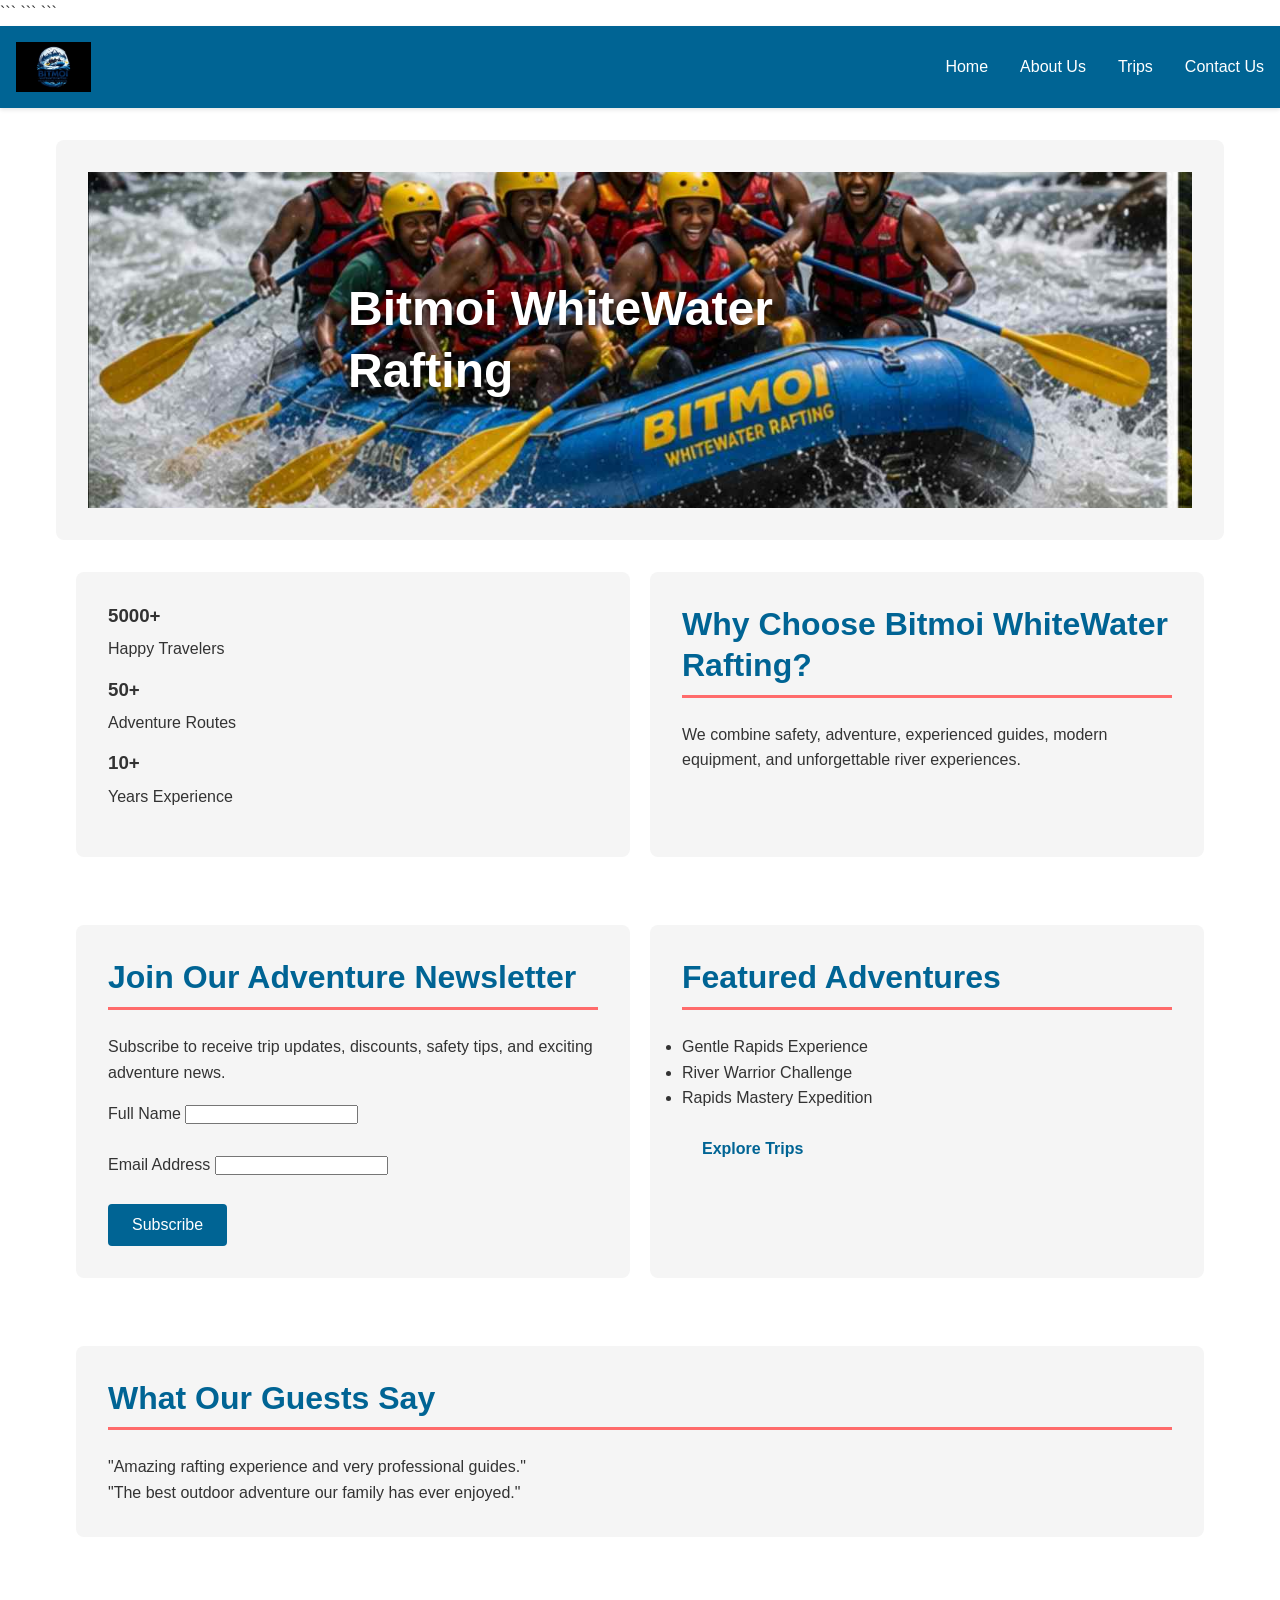
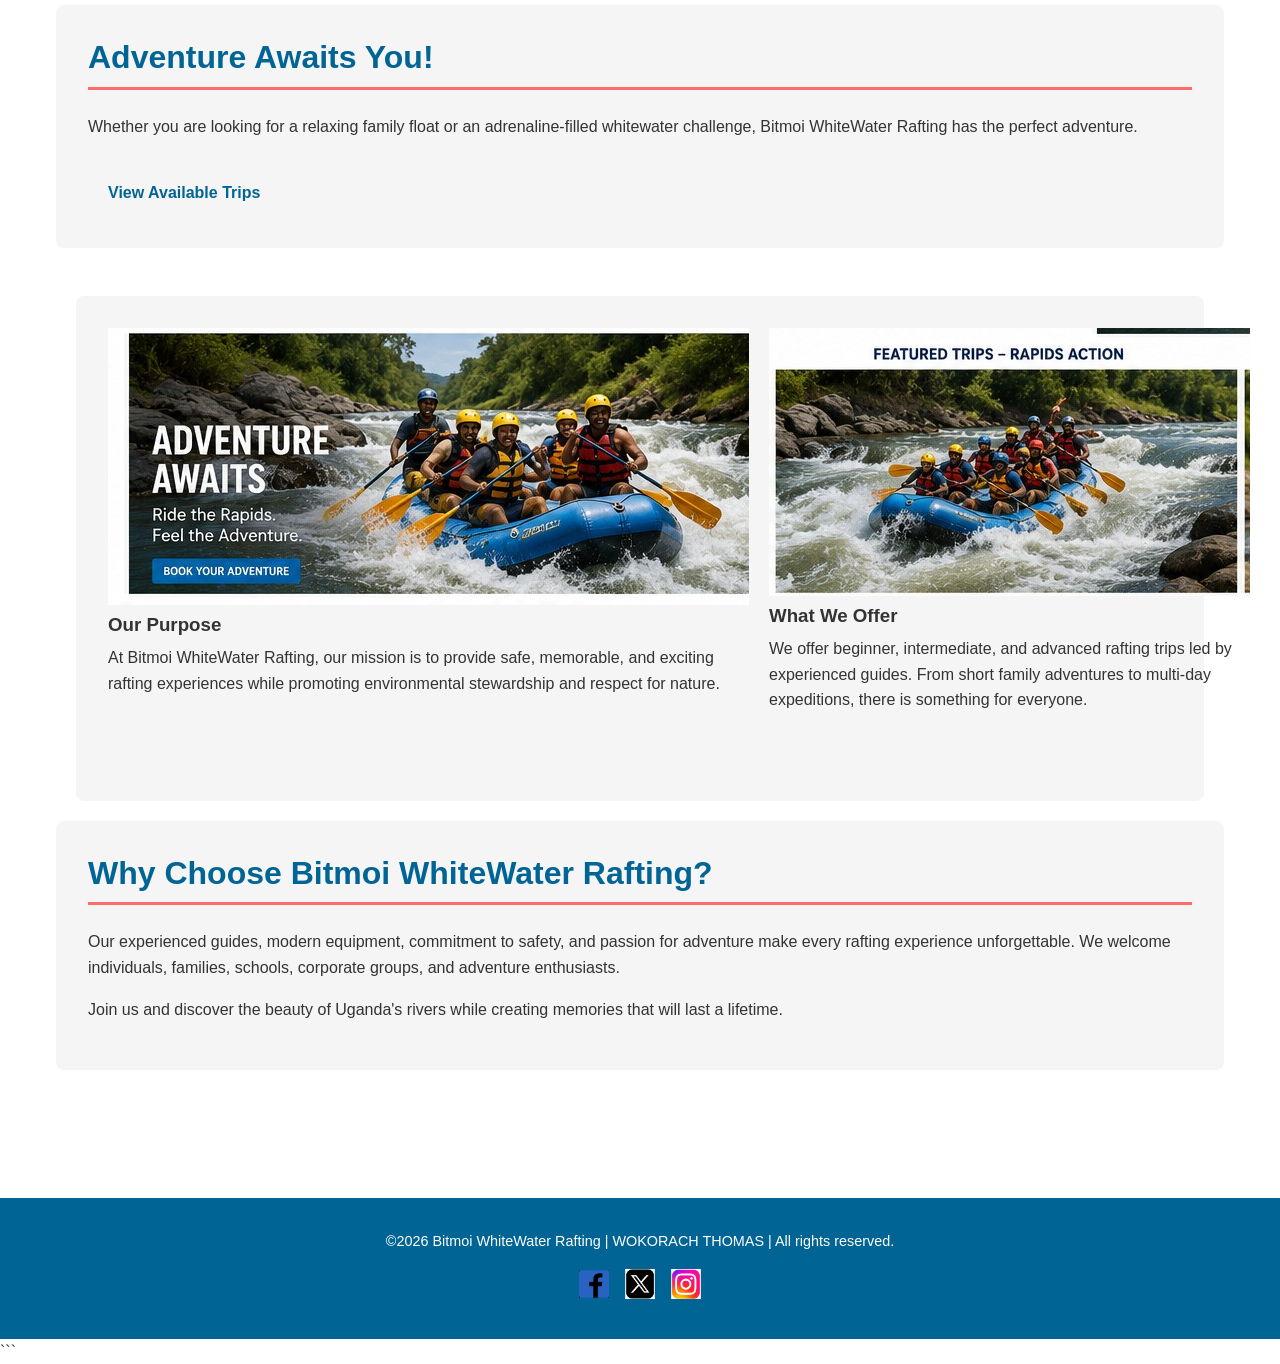
<file: wwr/index.html>
<!DOCTYPE html>

<html lang="en">

<head>
    <meta charset="UTF-8">
    <meta name="viewport" content="width=device-width, initial-scale=1.0">
    <meta name="description"
        content="Bitmoi WhiteWater Rafting - Experience thrilling white water adventures, family rafting trips, and unforgettable river expeditions in Uganda.">
    <meta name="author" content="Wokorach Thomas">
    <title>Home | Bitmoi WhiteWater Rafting</title>

```
<link rel="stylesheet" href="styles/rafting.css">
```

</head>

<body>

```
<header>
    <img src="images/logo.jpg" alt="Bitmoi WhiteWater Rafting Logo" class="logo">

    <nav>
        <ul>
            <li><a href="index.html">Home</a></li>
            <li><a href="about.html">About Us</a></li>
            <li><a href="trips.html">Trips</a></li>
            <li><a href="contact.html">Contact Us</a></li>
        </ul>
    </nav>
</header>

<main>

    <!-- HERO SECTION -->

    <section class="hero">
        <img src="images/hero.jpg" alt="White Water Rafting Adventure">

        <h1>Bitmoi WhiteWater Rafting</h1>
    </section>

    <div class="home-grid">

        <section class="newsletter">
            <h2>Join Our Adventure Newsletter</h2>

            <p>
                Subscribe to receive trip updates, discounts,
                safety tips, and exciting adventure news.
            </p>

            <form method="post">
                <label for="fullname">Full Name</label>
                <input type="text" id="fullname" name="fullname" required> <br>
                <br><label for="email">Email Address</label>
                <input type="email" id="email" name="email" required><br>

                <br><button type="submit">Subscribe</button>
            </form>
        </section>

        <section class="featured-trips">
            <h2>Featured Adventures</h2>

            <ul>
                <li>Gentle Rapids Experience</li>
                <li>River Warrior Challenge</li>
                <li>Rapids Mastery Expedition</li>
            </ul>

            <a href="trips.html" class="booking-btn">
                Explore Trips
            </a>
        </section>

        <section class="stats">
            <div>
                <h3>5000+</h3>
                <p>Happy Travelers</p>
            </div>

            <div>
                <h3>50+</h3>
                <p>Adventure Routes</p>
            </div>

            <div>
                <h3>10+</h3>
                <p>Years Experience</p>
            </div>
        </section>

        <section class="testimonials">
            <h2>What Our Guests Say</h2>

            <blockquote>
                "Amazing rafting experience and very professional guides."
            </blockquote>

            <blockquote>
                "The best outdoor adventure our family has ever enjoyed."
            </blockquote>
        </section>

        <section class="why-choose-us">
            <h2>Why Choose Bitmoi WhiteWater Rafting?</h2>

            <p>
                We combine safety, adventure, experienced guides,
                modern equipment, and unforgettable river experiences.
            </p>
        </section>

    </div>

    <!-- CALL TO ACTION -->

    <section class="cta">
        <h2>Adventure Awaits You!</h2>

        <p>
            Whether you are looking for a relaxing family float
            or an adrenaline-filled whitewater challenge,
            Bitmoi WhiteWater Rafting has the perfect adventure.
        </p>

        <a href="trips.html" class="booking-btn">
            View Available Trips
        </a>
    </section>

    <!-- GRID CONTENT SECTION -->

    <section class="home-grid">

        <div class="grid-item">
            <img src="images/rafting1.png" alt="Family rafting trip">

            <h3>Our Purpose</h3>

            <p>
                At Bitmoi WhiteWater Rafting, our mission is to
                provide safe, memorable, and exciting rafting
                experiences while promoting environmental
                stewardship and respect for nature.
            </p>
        </div>

        <div class="grid-item">
            <img src="images/rafting2.png" alt="Rafting adventure">

            <h3>What We Offer</h3>

            <p>
                We offer beginner, intermediate, and advanced
                rafting trips led by experienced guides.
                From short family adventures to multi-day
                expeditions, there is something for everyone.
            </p>
        </div>

    </section>

    <!-- EXTRA CONTENT SECTION -->

    <section>
        <h2>Why Choose Bitmoi WhiteWater Rafting?</h2>

        <p>
            Our experienced guides, modern equipment,
            commitment to safety, and passion for adventure
            make every rafting experience unforgettable.
            We welcome individuals, families, schools,
            corporate groups, and adventure enthusiasts.
        </p>

        <p>
            Join us and discover the beauty of Uganda's rivers
            while creating memories that will last a lifetime.
        </p>
    </section>

</main>

<footer>
    <p>
        &copy;2026 Bitmoi WhiteWater Rafting |
        WOKORACH THOMAS |
        All rights reserved.
    </p>

    <nav class="socialmedia">
        <a href="https://facebook.com/bitmoiwhitewater">
            <img src="images/facebook.svg" alt="Facebook Icon">
        </a>

        <a href="https://twitter.com/bitmoiwhitewater">
            <img src="images/twitter.svg" alt="Twitter Icon">
        </a>

        <a href="https://instagram.com/bitmoi_whitewater_rafting">
            <img src="images/instagram.svg" alt="Instagram Icon">
        </a>
    </nav>
</footer>
```

</body>

</html>
</file>
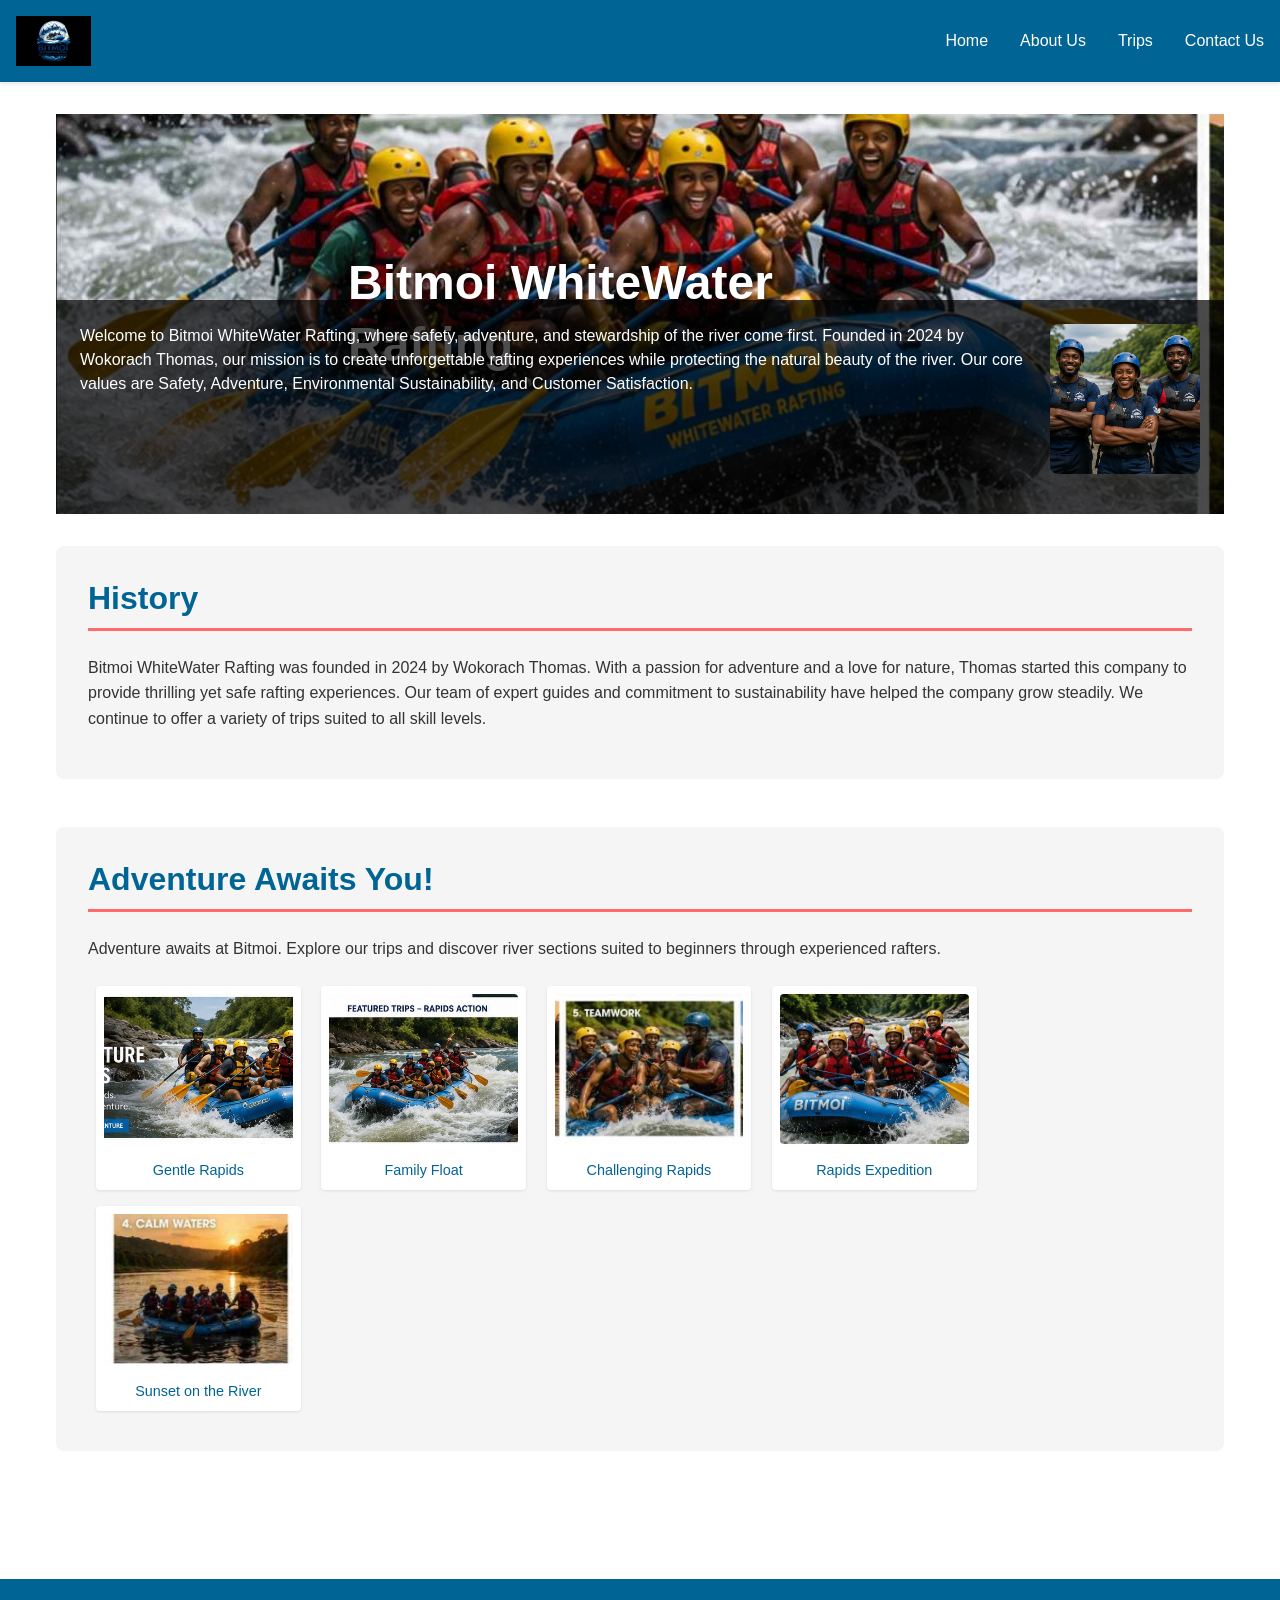
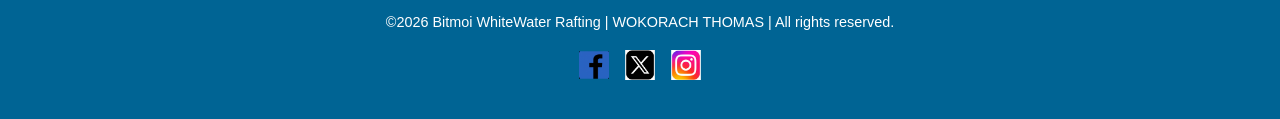
<file: about.html>
<!DOCTYPE html>
<html lang="en">

<head>
    <meta charset="UTF-8">
    <meta name="viewport" content="width=device-width, initial-scale=1.0">
    <meta name="description"
      content="Bitmoi WhiteWater Rafting — about our history, values, and adventures.">
    <meta name="author" content="Wokorach Thomas">
    <title>About Us | Bitmoi WhiteWater Rafting</title>
    <link rel="stylesheet" href="styles/rafting.css">
</head>

<body>
    <header>
        <img src="images/logo.jpg" alt="Bitmoi WhiteWater Rafting Logo" class="logo">
        <nav>
            <ul>
                <li><a href="index.html">Home</a></li>
                <li><a href="about.html">About Us</a></li>
                <li><a href="trips.html">Trips</a></li>
                <li><a href="contact.html">Contact Us</a></li>
            </ul>
        </nav>
    </header>
    <main>
        <div class="hero">
            <img src="images/hero.jpg" alt="Rafting Adventure Banner">
            <h1>Bitmoi WhiteWater Rafting</h1>
            <article>
                <img src="images/happy-client.png" alt="Happy Client">
                <p>Welcome to Bitmoi WhiteWater Rafting, where safety, adventure, and stewardship of
                    the river come first. Founded in 2024 by Wokorach Thomas, our mission is to
                    create unforgettable rafting experiences while protecting the natural beauty of
                    the river. Our core values are Safety, Adventure, Environmental Sustainability,
                    and Customer Satisfaction.</p>
            </article>
        </div>

        <section>
            <h2>History</h2>
            <p>Bitmoi WhiteWater Rafting was founded in 2024 by Wokorach Thomas. With a passion for
                adventure and a love for nature, Thomas started this company to provide thrilling
                yet safe rafting experiences. Our team of expert guides and commitment to
                sustainability have helped the company grow steadily. We continue to offer a variety
                of trips suited to all skill levels.</p>
        </section>

        <section>
            <h2>Adventure Awaits You!</h2>
            <p>Adventure awaits at Bitmoi. Explore our trips and discover river sections suited to
                beginners through experienced rafters.</p>
            <figure>
                <img src="images/rafting1.png" alt="Gentle Rapids">
                <figcaption>Gentle Rapids</figcaption>
            </figure>
            <figure>
                <img src="images/rafting2.png" alt="Family Float">
                <figcaption>Family Float</figcaption>
            </figure>
            <figure>
                <img src="images/rafting3.jpg" alt="Challenging Rapids">
                <figcaption>Challenging Rapids</figcaption>
            </figure>
            <figure>
                <img src="images/rafting4.png" alt="Rapids Expedition">
                <figcaption>Rapids Expedition</figcaption>
            </figure>
            <figure>
                <img src="images/rafting5.jpg" alt="Sunset on the River">
                <figcaption>Sunset on the River</figcaption>
            </figure>
        </section>
    </main>
    <footer>
        <p>&copy;2026 Bitmoi WhiteWater Rafting | WOKORACH THOMAS | All rights reserved.</p>
        
        <nav class="social-media">
            <a href="https://facebook.com/bitmoiwhitewater">
                <img src="images/facebook.svg" alt="Facebook Icon">
            </a>
            <a href="https://twitter.com/bitmoiwhitewater">
                <img src="images/twitter.svg" alt="Twitter Icon">
            </a>
            <a href="https://instagram.com/bitmoi_whitewater_rafting">
                <img src="images/instagram.svg" alt="Instagram Icon">
            </a>
        </nav>
    </footer>
</file>
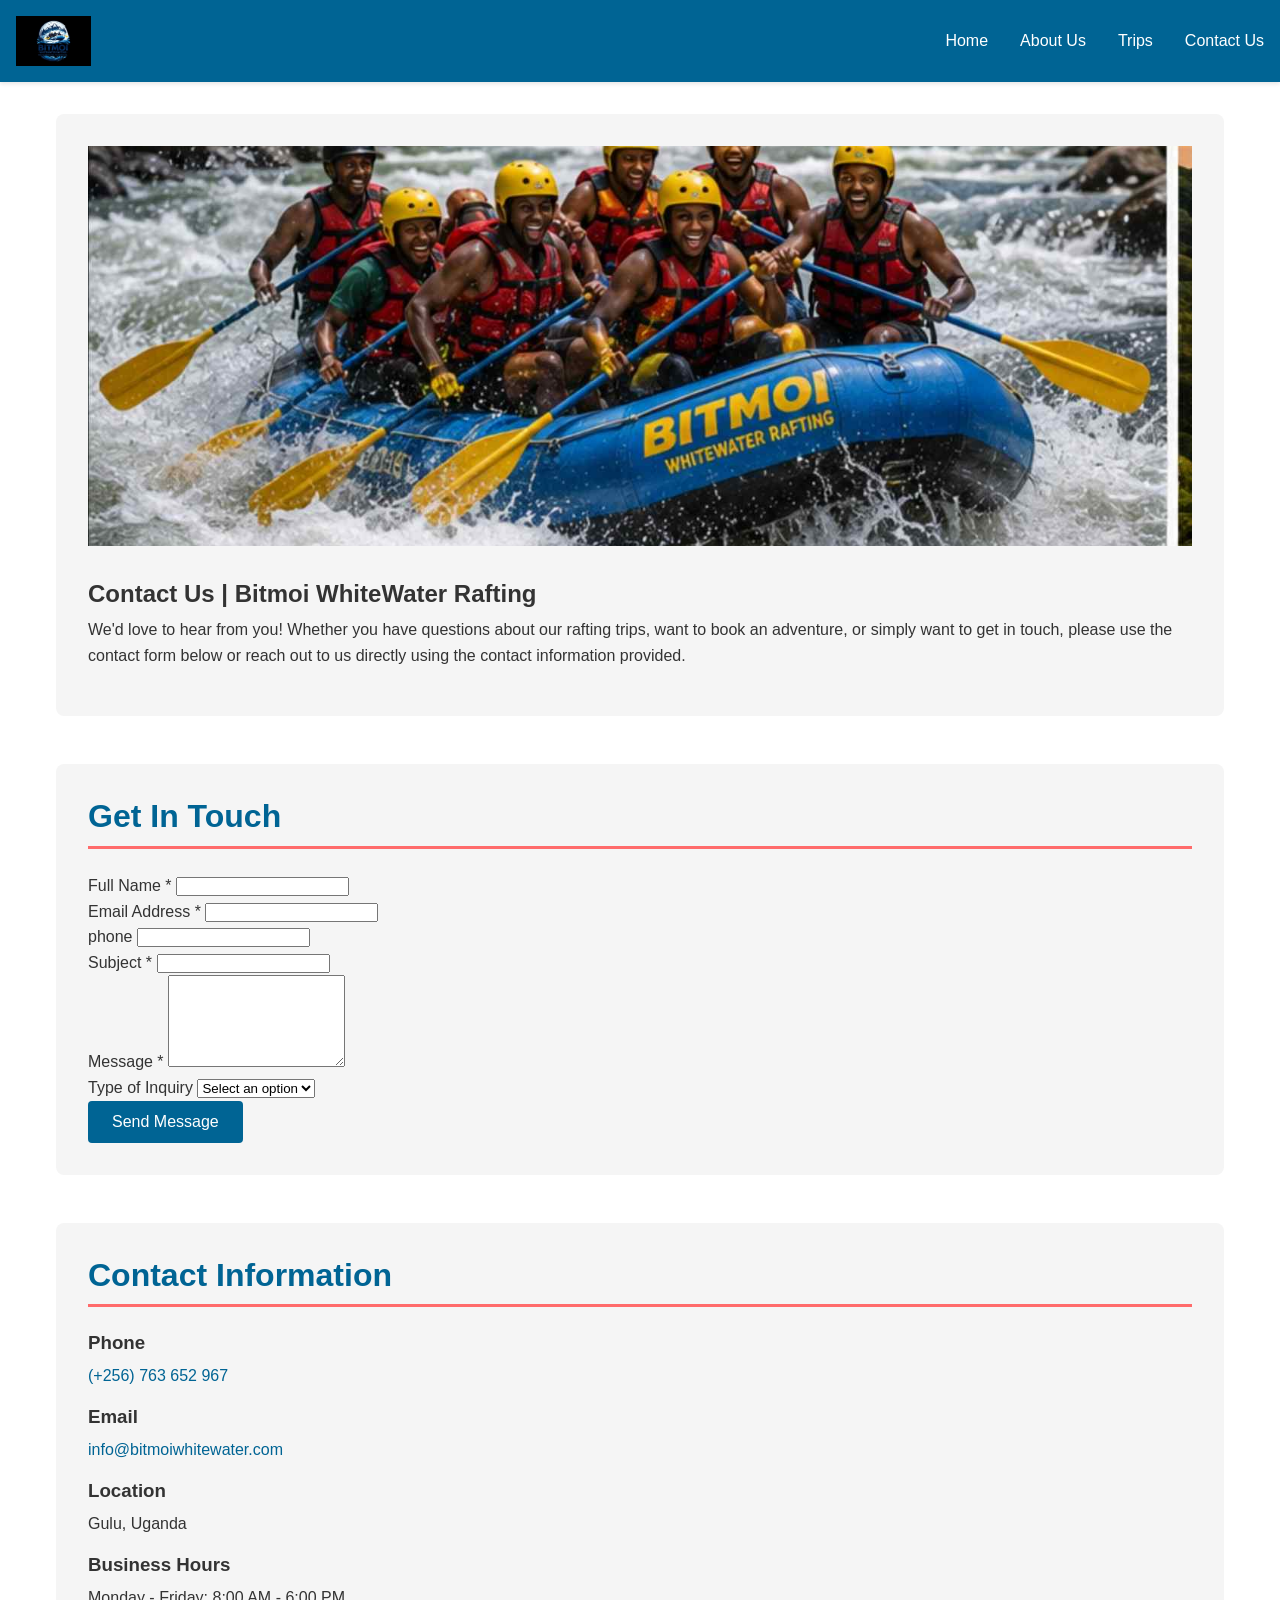
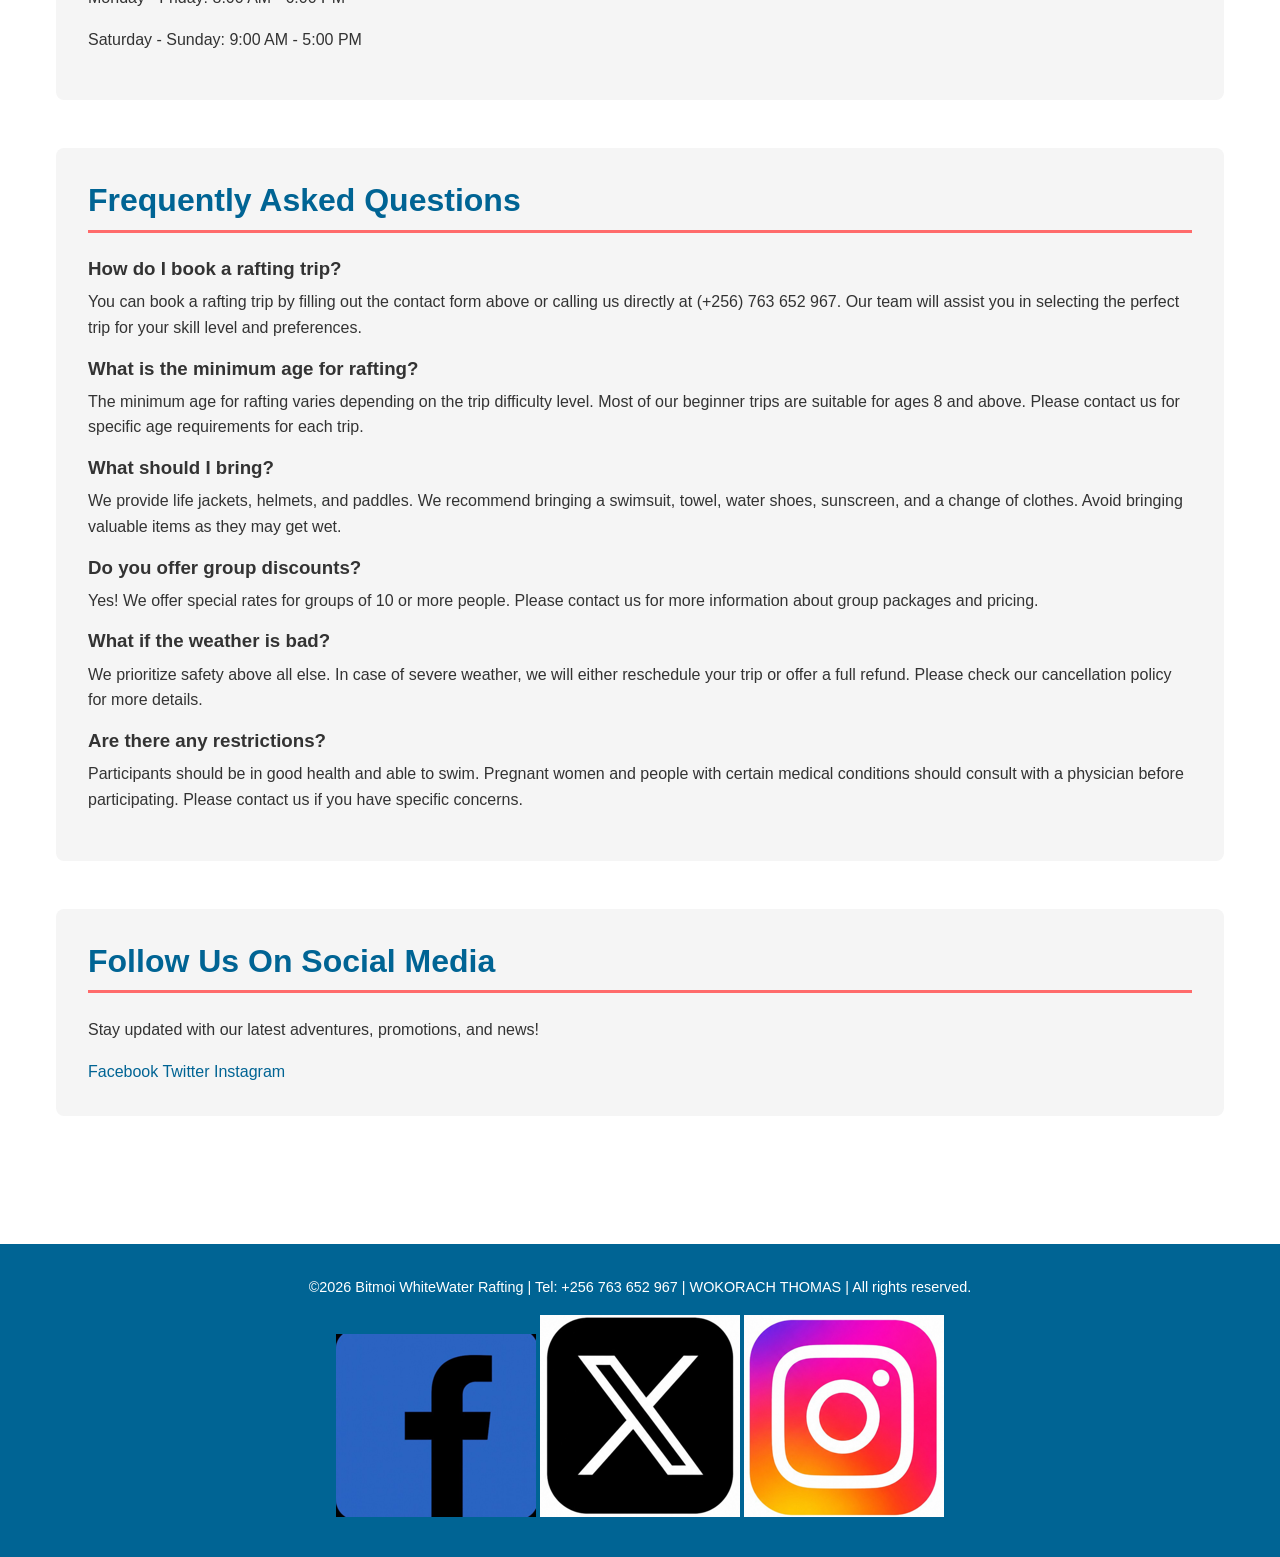
<file: contact.html>
<!DOCTYPE html>
<html lang="en">
<head>
    <meta charset="UTF-8">
    <meta name="viewport" content="width=device-width, initial-scale=1.0">
    <meta name="description" content="Contact Bitmoi WhiteWater Rafting for inquiries, bookings, and more. Get in touch with our team today!">
    <meta name="keywords" content="Bitmoi, White Water Rafting, Contact, Inquiries, Booking">
    <meta name="author" content="Wokorach Thomas AKA Thomas Bitek Bitmoi">
    <title>Contact Us | Bitmoi WhiteWater Rafting</title>
    <link rel="stylesheet" href="styles/rafting.css">
</head>
<body>
    <header>
        <img src="images/logo.jpg" alt="Bitmoi WhiteWater Rafting Logo" class="logo">
        <nav>
            <ul>
                <li><a href="index.html">Home</a></li>
                <li><a href="about.html">About Us</a></li>
                <li><a href="trips.html">Trips</a></li>
                <li><a href="contact.html">Contact Us</a></li>
            </ul>
        </nav>
    </header>
    <main>
        <section>
            <div class="hero">
                <img src="images/hero.jpg" alt="Contact Us Banner">
            </div>
            <h1>Contact Us | Bitmoi WhiteWater Rafting</h1>
            <p>We'd love to hear from you! Whether you have questions about our rafting trips, want to book an adventure, 
                or simply want to get in touch, please use the contact form below or reach out to us directly using the 
                contact information provided.</p>
        </section>

        <section id="contact-form-section">
            <h2>Get In Touch</h2>
            <form action="https://formspree.io/f/YOUR_FORM_ID" method="POST" class="contact-form">
                <div class="form-group">
                    <label for="name">Full Name *</label>
                    <input type="BITMOI WHITEWATER RAFTING" id="name" name="name" required>
                </div>

                <div class="form-group">
                    <label for="email">Email Address</Address> *</label>
                    <input type="email" id="email" name="email" required>
                </div>

                <div class="form-group">
                    <label for="phone">phone</label>
                    <input type="tel" id="phone" name="phone">
                </div>

                <div class="form-group">
                    <label for="subject">Subject *</label>
                    <input type="text" id="subject" name="subject" required>
                </div>

                <div class="form-group">
                    <label for="message">Message *</label>
                    <textarea id="message" name="message" rows="6" required></textarea>
                </div>

                <div class="form-group">
                    <label for="inquiry-type">Type of Inquiry</label>
                    <select id="inquiry-type" name="inquiry-type">
                        <option value="">Select an option</option>
                        <option value="booking">Trip Booking</option>
                        <option value="general">General Inquiry</option>
                        <option value="feedback">Feedback</option>
                        <option value="group">Group Event</option>
                        <option value="other">Other</option>
                    </select>
                </div>

                <button type="submit" class="submit-btn">Send Message</button>
            </form>
        </section>

        <section id="contact-info-section">
            <h2>Contact Information</h2>
            <div class="contact-info">
                <div class="contact-item">
                    <h3>Phone</h3>
                    <p><a href="tel:+256763652967">(+256) 763 652 967</a></p>
                </div>

                <div class="contact-item">
                    <h3>Email</h3>
                    <p><a href="mailto:info@bitmoiwhitewater.com">info@bitmoiwhitewater.com</a></p>
                </div>

                <div class="contact-item">
                    <h3>Location</h3>
                    <p>Gulu, Uganda</p>
                </div>

                <div class="contact-item">
                    <h3>Business Hours</h3>
                    <p>Monday - Friday: 8:00 AM - 6:00 PM</p>
                    <p>Saturday - Sunday: 9:00 AM - 5:00 PM</p>
                </div>
            </div>
        </section>

        <section id="faq-section">
            <h2>Frequently Asked Questions</h2>
            <div class="faq">
                <div class="faq-item">
                    <h3>How do I book a rafting trip?</h3>
                    <p>You can book a rafting trip by filling out the contact form above or calling us directly at 
                        (+256) 763 652 967. Our team will assist you in selecting the perfect trip for your skill level and preferences.</p>
                </div>

                <div class="faq-item">
                    <h3>What is the minimum age for rafting?</h3>
                    <p>The minimum age for rafting varies depending on the trip difficulty level. Most of our beginner trips 
                        are suitable for ages 8 and above. Please contact us for specific age requirements for each trip.</p>
                </div>

                <div class="faq-item">
                    <h3>What should I bring?</h3>
                    <p>We provide life jackets, helmets, and paddles. We recommend bringing a swimsuit, towel, water shoes, 
                        sunscreen, and a change of clothes. Avoid bringing valuable items as they may get wet.</p>
                </div>

                <div class="faq-item">
                    <h3>Do you offer group discounts?</h3>
                    <p>Yes! We offer special rates for groups of 10 or more people. Please contact us for more information 
                        about group packages and pricing.</p>
                </div>

                <div class="faq-item">
                    <h3>What if the weather is bad?</h3>
                    <p>We prioritize safety above all else. In case of severe weather, we will either reschedule your trip 
                        or offer a full refund. Please check our cancellation policy for more details.</p>
                </div>

                <div class="faq-item">
                    <h3>Are there any restrictions?</h3>
                    <p>Participants should be in good health and able to swim. Pregnant women and people with certain medical 
                        conditions should consult with a physician before participating. Please contact us if you have specific concerns.</p>
                </div>
            </div>
        </section>

        <section id="social-media-section">
            <h2>Follow Us On Social Media</h2>
            <p>Stay updated with our latest adventures, promotions, and news!</p>
            <div class="social-links">
                <a href="https://www.facebook.com/bitmoiwhitewater" target="_blank" class="social-btn">Facebook</a>
                <a href="https://www.twitter.com/bitmoiwhitewater" target="_blank" class="social-btn">Twitter</a>
                <a href="https://www.instagram.com/bitmoi_whitewater_rafting" target="_blank" class="social-btn">Instagram</a>
            </div>
        </section>
    </main>
    <footer>
        <p>&copy;2026 Bitmoi WhiteWater Rafting | Tel: +256 763 652 967 | WOKORACH THOMAS | All rights reserved.</p>
        <nav class="socialmedia">
            <a href="https://facebook.com/bitmoiwhitewater" target="_blank">
                <img src="images/facebook.svg" alt="Facebook Icon">
            </a>
            <a href="https://twitter.com/bitmoiwhitewater" target="_blank">
                <img src="images/twitter.svg" alt="Twitter Icon">
            </a>
            <a href="https://instagram.com/bitmoi_whitewater_rafting" target="_blank">
                <img src="images/instagram.svg" alt="Instagram Icon">
            </a>
        </nav>
    </footer>
</body>
</html>
</file>
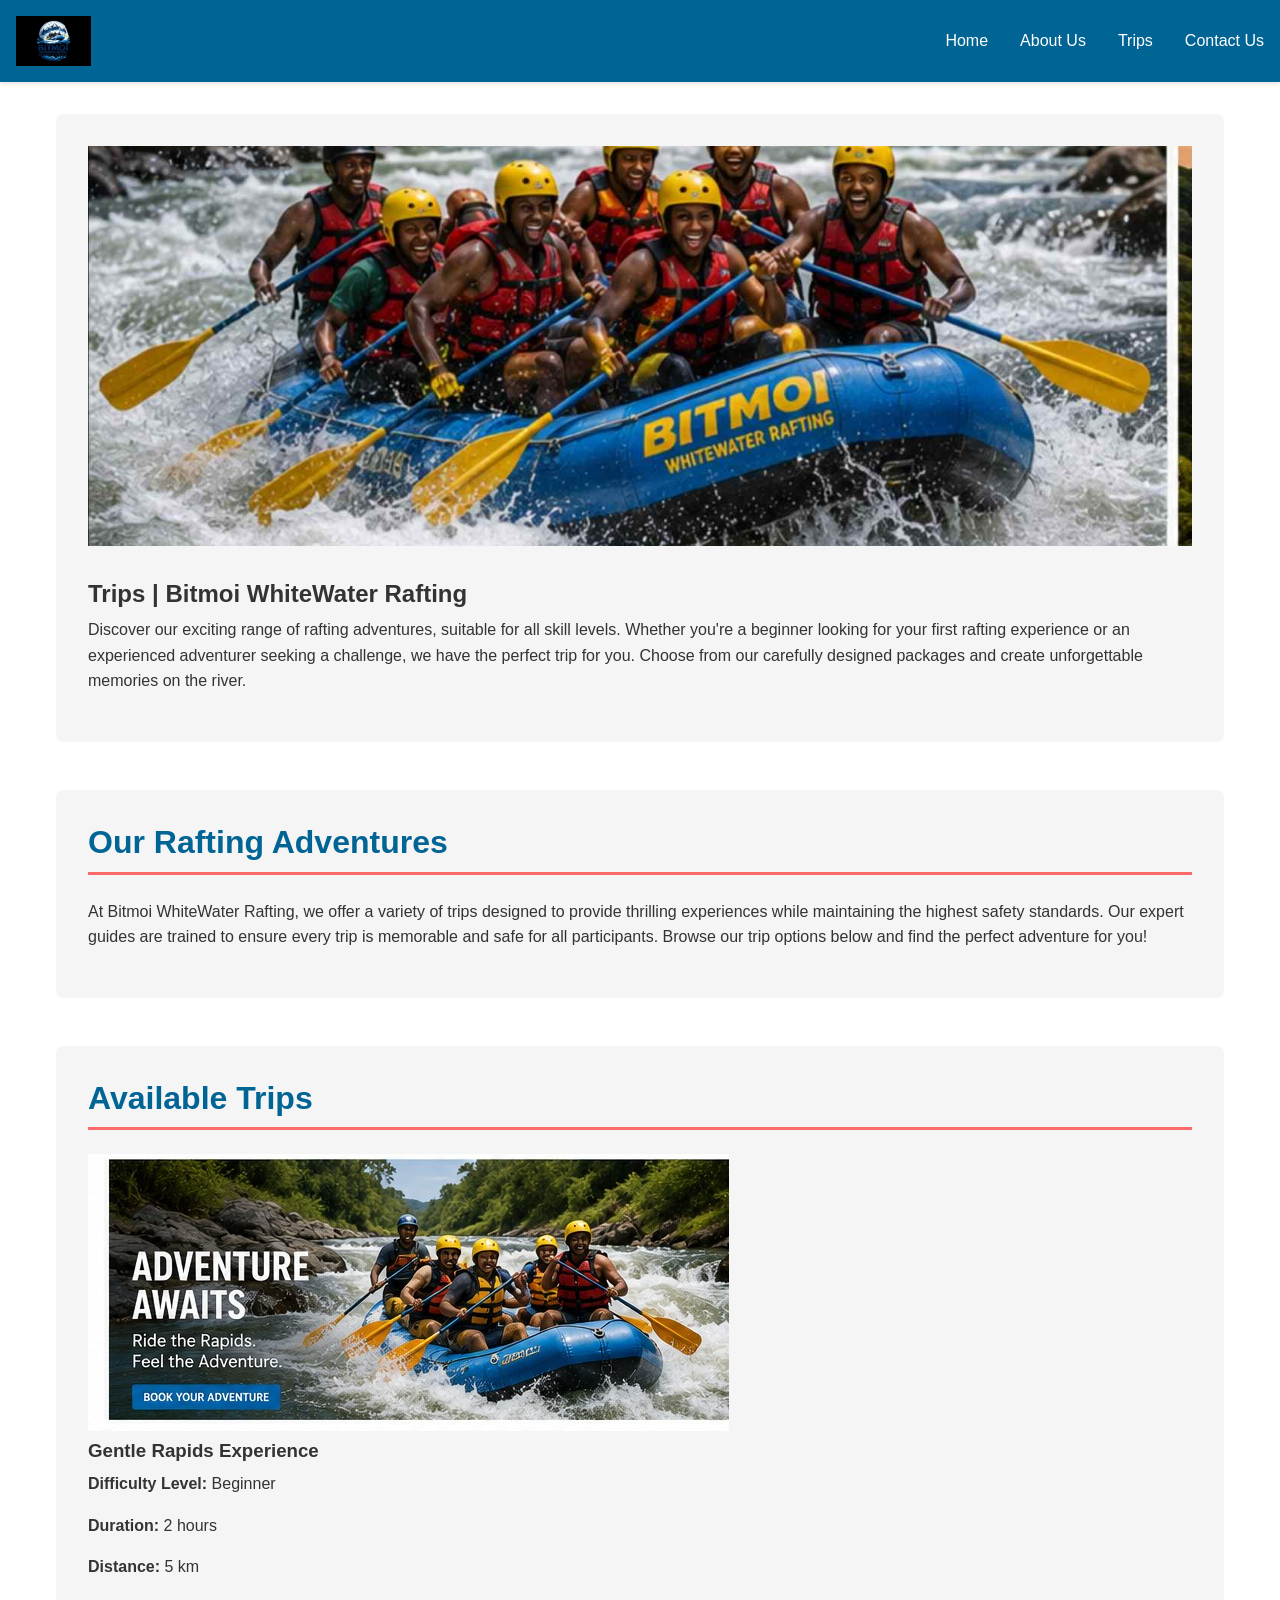
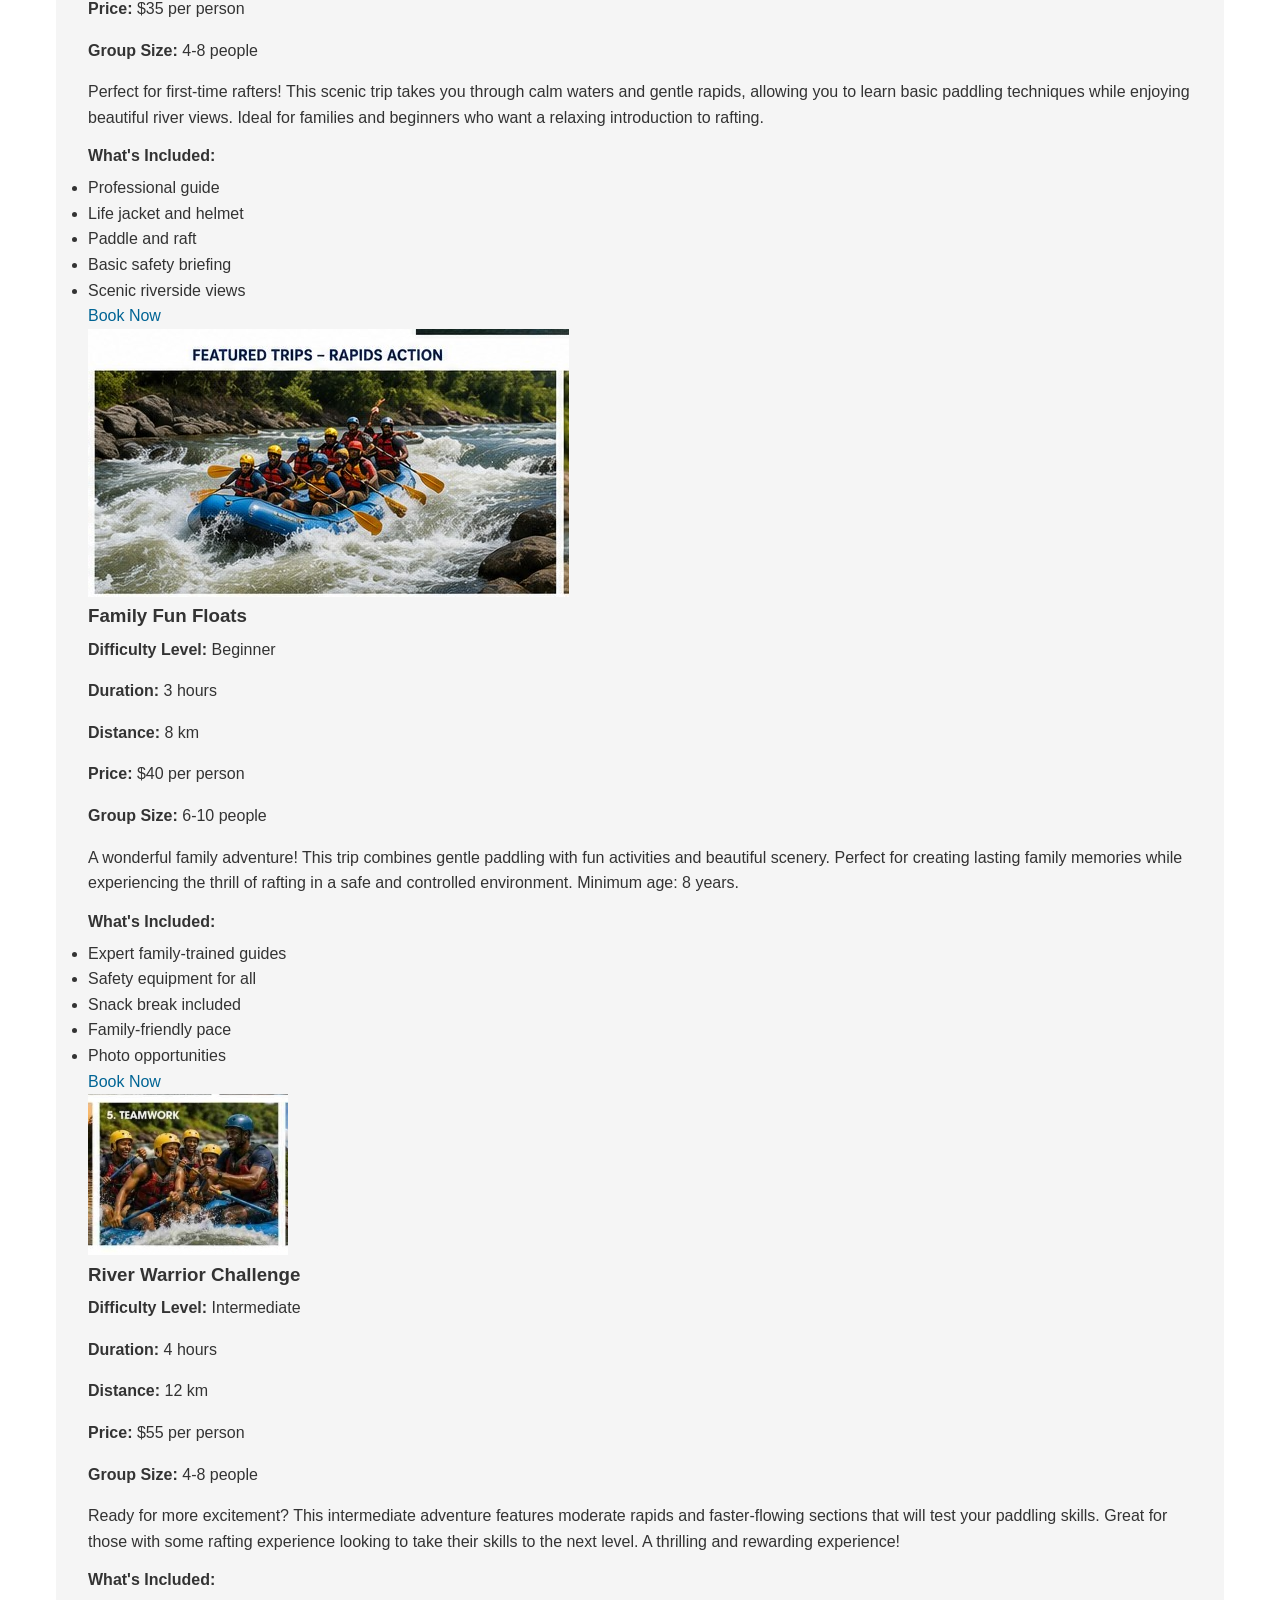
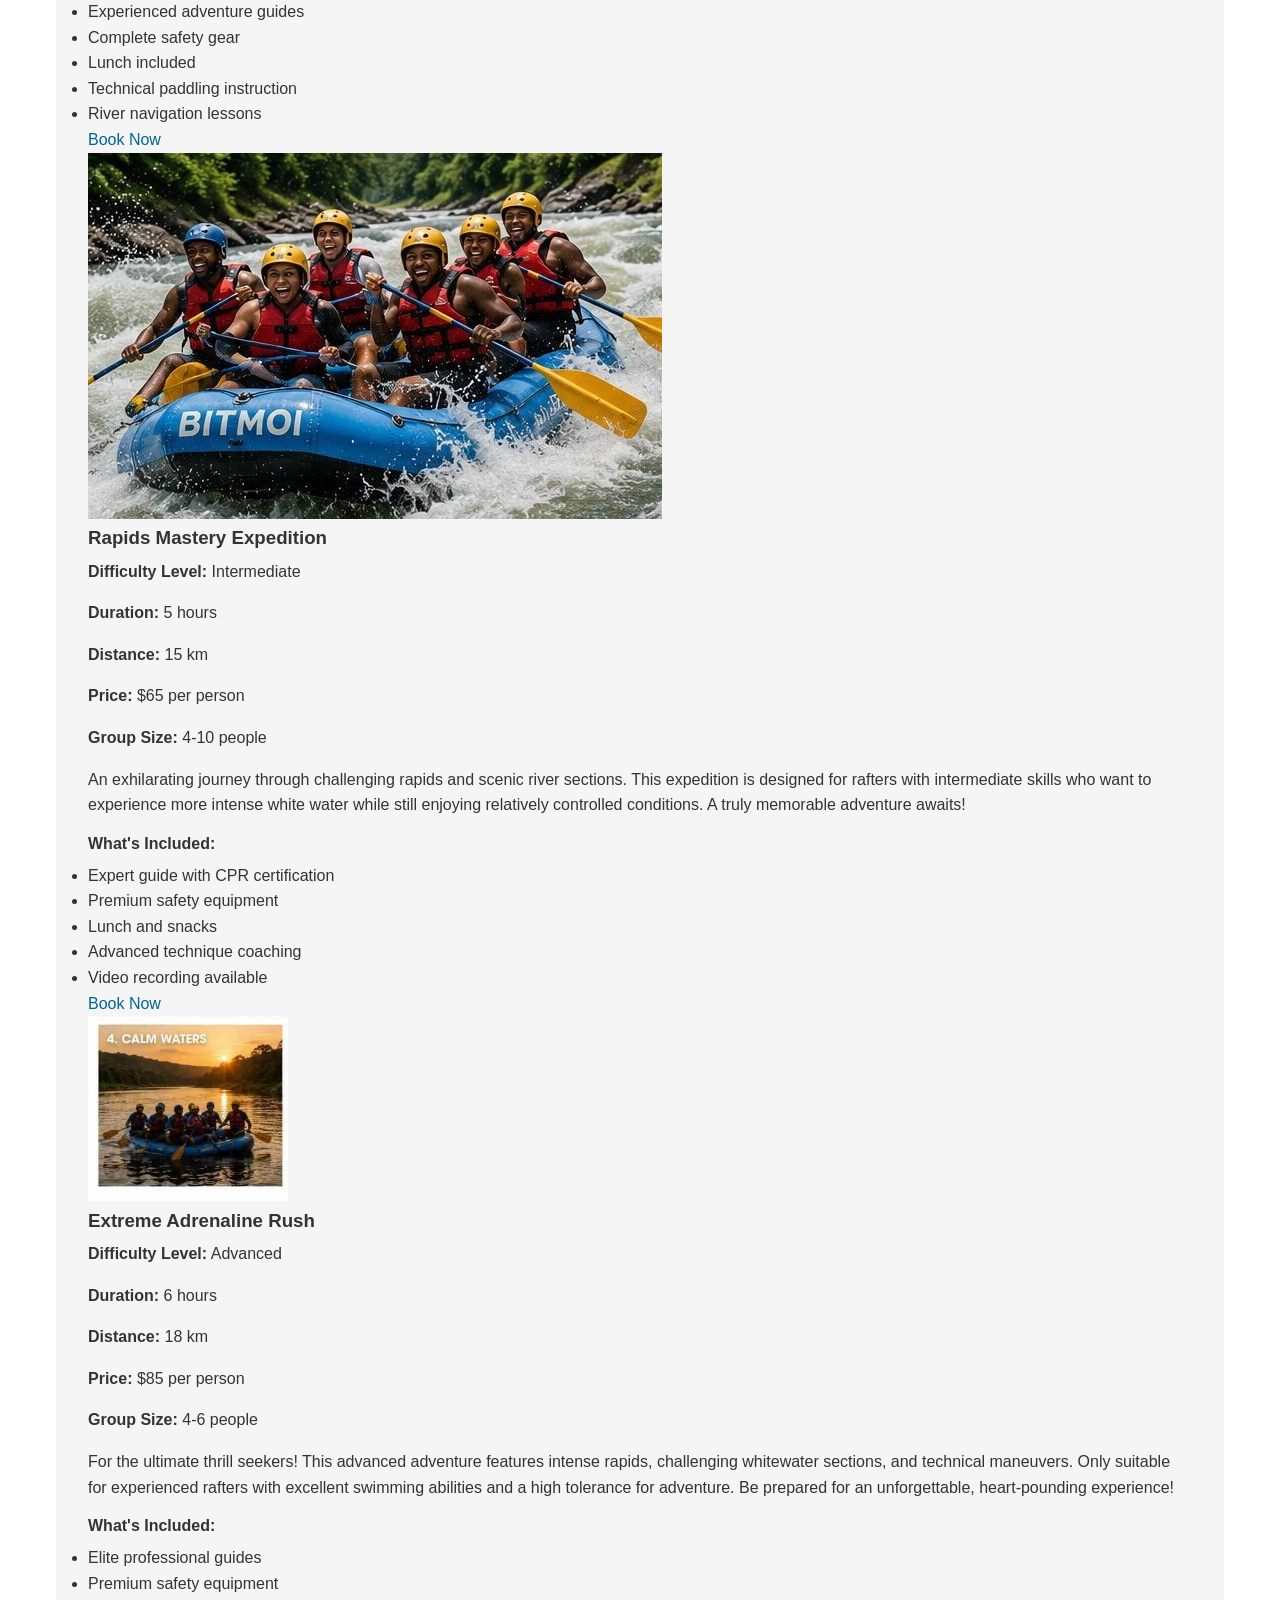
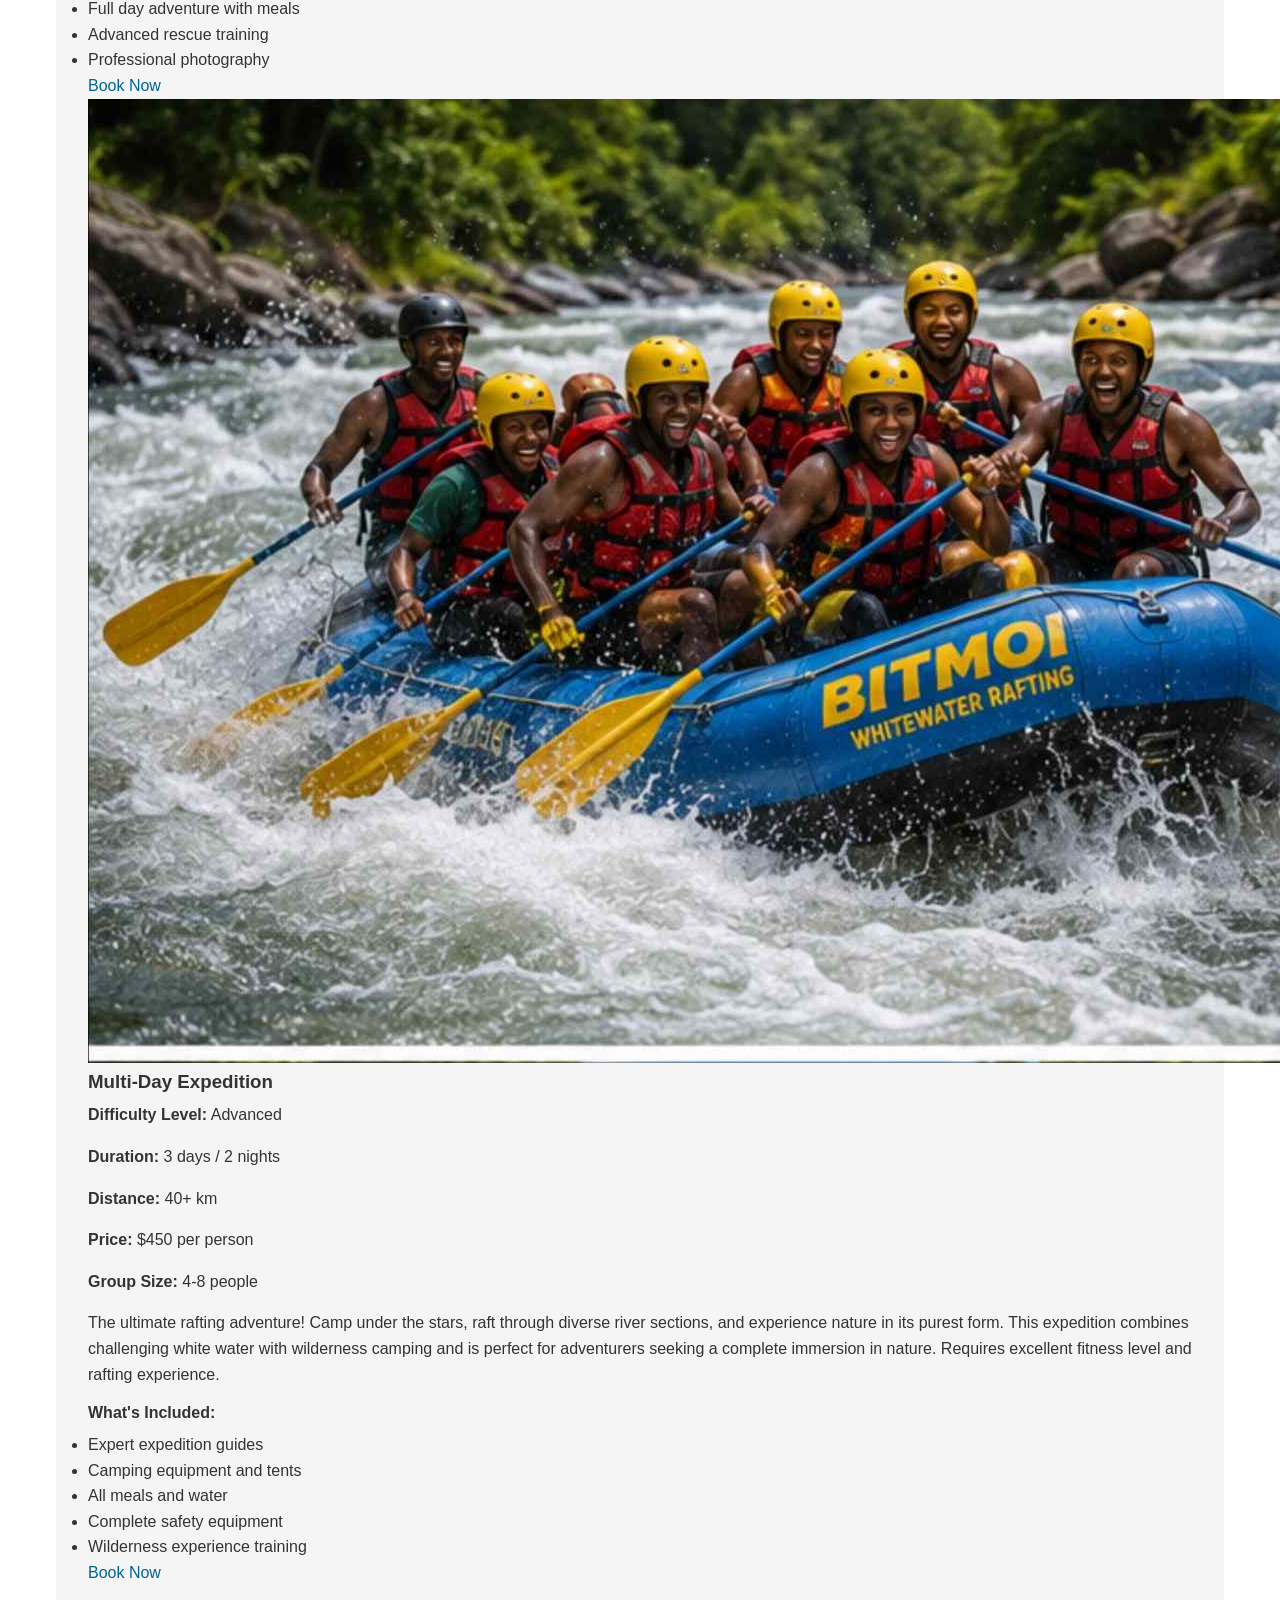
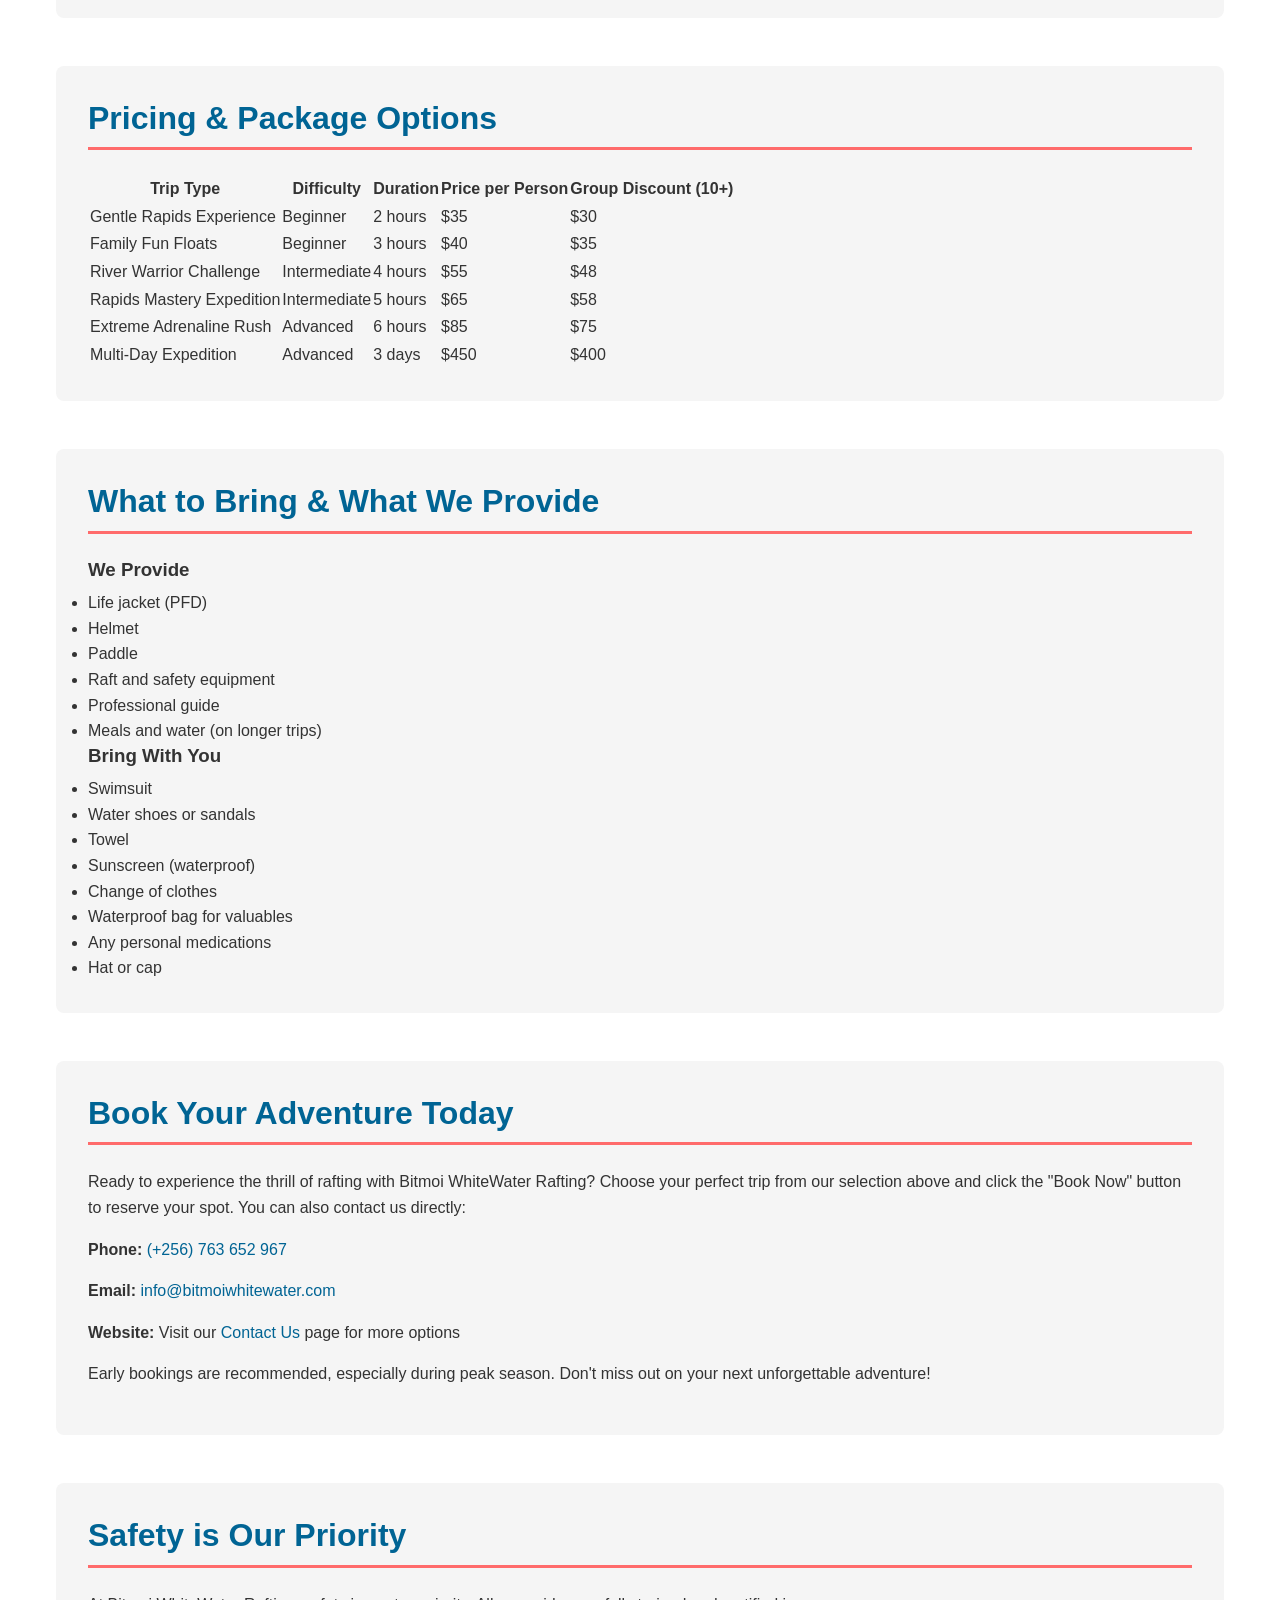
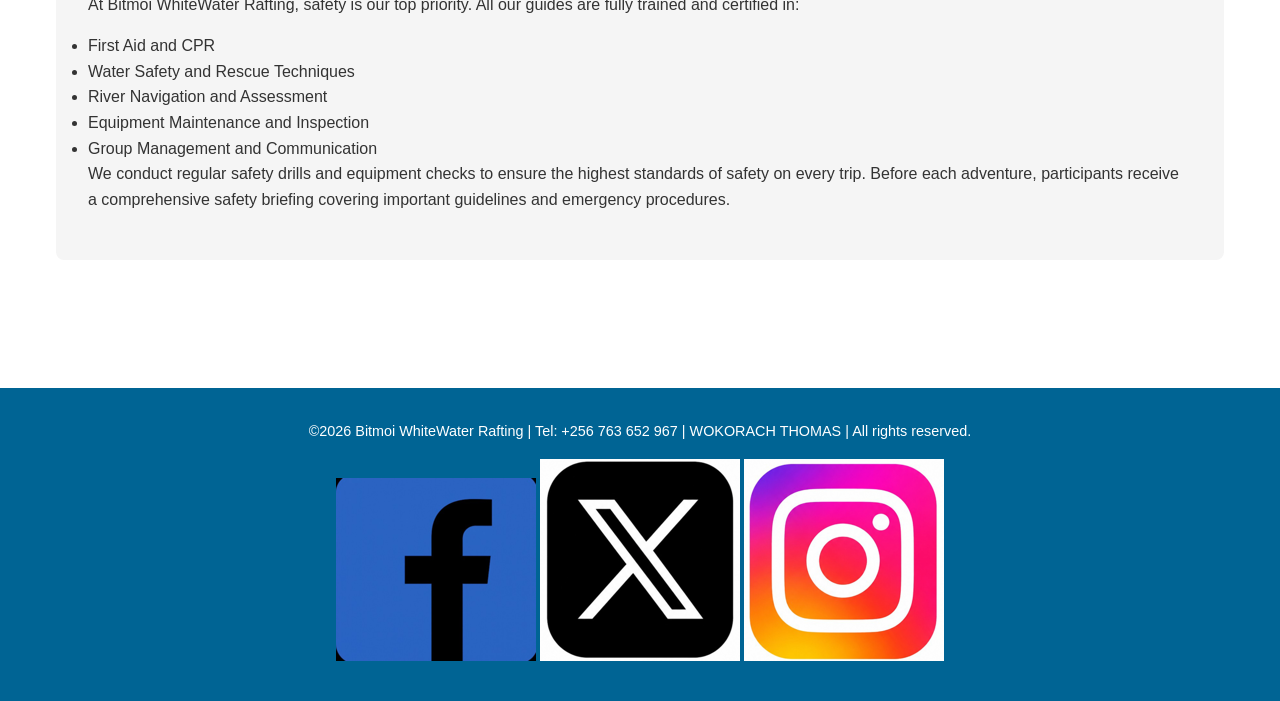
<file: Trips.html>
<!DOCTYPE html>
<html lang="en">
<head>
    <meta charset="UTF-8">
    <meta name="viewport" content="width=device-width, initial-scale=1.0">
    <meta name="description" content="Explore our thrilling rafting trips at Bitmoi WhiteWater Rafting. Choose from beginner, intermediate, and advanced adventure packages.">
    <meta name="keywords" content="Bitmoi, White Water Rafting, Rafting Trips, Adventure Packages, River Activities">
    <meta name="author" content="Wokorach Thomas AKA Thomas Bitek Bitmoi">
    <title>Trips | Bitmoi WhiteWater Rafting</title>
    <link rel="stylesheet" href="styles/rafting.css">
</head>
<body>
    <header>
        <img src="images/logo.jpg" alt="Bitmoi WhiteWater Rafting Logo" class="logo">
        <nav>
            <ul>
                <li><a href="index.html">Home</a></li>
                <li><a href="about.html">About Us</a></li>
                <li><a href="trips.html">Trips</a></li>
                <li><a href="contact.html">Contact Us</a></li>
            </ul>
        </nav>
    </header>
    <main>
        <section>
            <div class="hero">
                <img src="images/hero.jpg" alt="Rafting Trips Banner">
            </div>
            <h1>Trips | Bitmoi WhiteWater Rafting</h1>
            <p>Discover our exciting range of rafting adventures, suitable for all skill levels. Whether you're a beginner 
                looking for your first rafting experience or an experienced adventurer seeking a challenge, we have the 
                perfect trip for you. Choose from our carefully designed packages and create unforgettable memories on the river.</p>
        </section>

        <section id="trips-intro-section">
            <h2>Our Rafting Adventures</h2>
            <p>At Bitmoi WhiteWater Rafting, we offer a variety of trips designed to provide thrilling experiences while 
                maintaining the highest safety standards. Our expert guides are trained to ensure every trip is memorable 
                and safe for all participants. Browse our trip options below and find the perfect adventure for you!</p>
        </section>

        <section id="trips-grid-section">
            <h2>Available Trips</h2>

            <!-- Beginner Trip 1 -->
            <article class="trip-card">
                <img src="images/rafting1.png" alt="Gentle Rapids Experience">
                <h3>Gentle Rapids Experience</h3>
                <div class="trip-details">
                    <p><strong>Difficulty Level:</strong> <span class="difficulty-beginner">Beginner</span></p>
                    <p><strong>Duration:</strong> 2 hours</p>
                    <p><strong>Distance:</strong> 5 km</p>
                    <p><strong>Price:</strong> $35 per person</p>
                    <p><strong>Group Size:</strong> 4-8 people</p>
                </div>
                <p class="trip-description">Perfect for first-time rafters! This scenic trip takes you through calm waters 
                    and gentle rapids, allowing you to learn basic paddling techniques while enjoying beautiful river views. 
                    Ideal for families and beginners who want a relaxing introduction to rafting.</p>
                <div class="trip-highlights">
                    <h4>What's Included:</h4>
                    <ul>
                        <li>Professional guide</li>
                        <li>Life jacket and helmet</li>
                        <li>Paddle and raft</li>
                        <li>Basic safety briefing</li>
                        <li>Scenic riverside views</li>
                    </ul>
                </div>
                <a href="contact.html" class="booking-btn">Book Now</a>
            </article>

            <!-- Beginner Trip 2 -->
            <article class="trip-card">
                <img src="images/rafting2.png" alt="Family Fun Floats">
                <h3>Family Fun Floats</h3>
                <div class="trip-details">
                    <p><strong>Difficulty Level:</strong> <span class="difficulty-beginner">Beginner</span></p>
                    <p><strong>Duration:</strong> 3 hours</p>
                    <p><strong>Distance:</strong> 8 km</p>
                    <p><strong>Price:</strong> $40 per person</p>
                    <p><strong>Group Size:</strong> 6-10 people</p>
                </div>
                <p class="trip-description">A wonderful family adventure! This trip combines gentle paddling with fun activities 
                    and beautiful scenery. Perfect for creating lasting family memories while experiencing the thrill of rafting 
                    in a safe and controlled environment. Minimum age: 8 years.</p>
                <div class="trip-highlights">
                    <h4>What's Included:</h4>
                    <ul>
                        <li>Expert family-trained guides</li>
                        <li>Safety equipment for all</li>
                        <li>Snack break included</li>
                        <li>Family-friendly pace</li>
                        <li>Photo opportunities</li>
                    </ul>
                </div>
                <a href="contact.html" class="booking-btn">Book Now</a>
            </article>

            <!-- Intermediate Trip 1 -->
            <article class="trip-card">
                <img src="images/rafting3.jpg" alt="River Warrior Challenge">
                <h3>River Warrior Challenge</h3>
                <div class="trip-details">
                    <p><strong>Difficulty Level:</strong> <span class="difficulty-intermediate">Intermediate</span></p>
                    <p><strong>Duration:</strong> 4 hours</p>
                    <p><strong>Distance:</strong> 12 km</p>
                    <p><strong>Price:</strong> $55 per person</p>
                    <p><strong>Group Size:</strong> 4-8 people</p>
                </div>
                <p class="trip-description">Ready for more excitement? This intermediate adventure features moderate rapids and 
                    faster-flowing sections that will test your paddling skills. Great for those with some rafting experience 
                    looking to take their skills to the next level. A thrilling and rewarding experience!</p>
                <div class="trip-highlights">
                    <h4>What's Included:</h4>
                    <ul>
                        <li>Experienced adventure guides</li>
                        <li>Complete safety gear</li>
                        <li>Lunch included</li>
                        <li>Technical paddling instruction</li>
                        <li>River navigation lessons</li>
                    </ul>
                </div>
                <a href="contact.html" class="booking-btn">Book Now</a>
            </article>

            <!-- Intermediate Trip 2 -->
            <article class="trip-card">
                <img src="images/rafting4.png" alt="Rapids Mastery Expedition">
                <h3>Rapids Mastery Expedition</h3>
                <div class="trip-details">
                    <p><strong>Difficulty Level:</strong> <span class="difficulty-intermediate">Intermediate</span></p>
                    <p><strong>Duration:</strong> 5 hours</p>
                    <p><strong>Distance:</strong> 15 km</p>
                    <p><strong>Price:</strong> $65 per person</p>
                    <p><strong>Group Size:</strong> 4-10 people</p>
                </div>
                <p class="trip-description">An exhilarating journey through challenging rapids and scenic river sections. This 
                    expedition is designed for rafters with intermediate skills who want to experience more intense white water 
                    while still enjoying relatively controlled conditions. A truly memorable adventure awaits!</p>
                <div class="trip-highlights">
                    <h4>What's Included:</h4>
                    <ul>
                        <li>Expert guide with CPR certification</li>
                        <li>Premium safety equipment</li>
                        <li>Lunch and snacks</li>
                        <li>Advanced technique coaching</li>
                        <li>Video recording available</li>
                    </ul>
                </div>
                <a href="contact.html" class="booking-btn">Book Now</a>
            </article>

            <!-- Advanced Trip 1 -->
            <article class="trip-card">
                <img src="images/rafting5.jpg" alt="Extreme Adrenaline Rush">
                <h3>Extreme Adrenaline Rush</h3>
                <div class="trip-details">
                    <p><strong>Difficulty Level:</strong> <span class="difficulty-advanced">Advanced</span></p>
                    <p><strong>Duration:</strong> 6 hours</p>
                    <p><strong>Distance:</strong> 18 km</p>
                    <p><strong>Price:</strong> $85 per person</p>
                    <p><strong>Group Size:</strong> 4-6 people</p>
                </div>
                <p class="trip-description">For the ultimate thrill seekers! This advanced adventure features intense rapids, 
                    challenging whitewater sections, and technical maneuvers. Only suitable for experienced rafters with excellent 
                    swimming abilities and a high tolerance for adventure. Be prepared for an unforgettable, heart-pounding experience!</p>
                <div class="trip-highlights">
                    <h4>What's Included:</h4>
                    <ul>
                        <li>Elite professional guides</li>
                        <li>Premium safety equipment</li>
                        <li>Full day adventure with meals</li>
                        <li>Advanced rescue training</li>
                        <li>Professional photography</li>
                    </ul>
                </div>
                <a href="contact.html" class="booking-btn">Book Now</a>
            </article>

            <!-- Advanced Trip 2 -->
            <article class="trip-card">
                <img src="images/hero.jpg" alt="Multi-Day Expedition">
                <h3>Multi-Day Expedition</h3>
                <div class="trip-details">
                    <p><strong>Difficulty Level:</strong> <span class="difficulty-advanced">Advanced</span></p>
                    <p><strong>Duration:</strong> 3 days / 2 nights</p>
                    <p><strong>Distance:</strong> 40+ km</p>
                    <p><strong>Price:</strong> $450 per person</p>
                    <p><strong>Group Size:</strong> 4-8 people</p>
                </div>
                <p class="trip-description">The ultimate rafting adventure! Camp under the stars, raft through diverse river sections, 
                    and experience nature in its purest form. This expedition combines challenging white water with wilderness camping 
                    and is perfect for adventurers seeking a complete immersion in nature. Requires excellent fitness level and rafting experience.</p>
                <div class="trip-highlights">
                    <h4>What's Included:</h4>
                    <ul>
                        <li>Expert expedition guides</li>
                        <li>Camping equipment and tents</li>
                        <li>All meals and water</li>
                        <li>Complete safety equipment</li>
                        <li>Wilderness experience training</li>
                    </ul>
                </div>
                <a href="contact.html" class="booking-btn">Book Now</a>
            </article>
        </section>

        <section id="pricing-section">
            <h2>Pricing & Package Options</h2>
            <table class="pricing-table">
                <thead>
                    <tr>
                        <th>Trip Type</th>
                        <th>Difficulty</th>
                        <th>Duration</th>
                        <th>Price per Person</th>
                        <th>Group Discount (10+)</th>
                    </tr>
                </thead>
                <tbody>
                    <tr>
                        <td>Gentle Rapids Experience</td>
                        <td>Beginner</td>
                        <td>2 hours</td>
                        <td>$35</td>
                        <td>$30</td>
                    </tr>
                    <tr>
                        <td>Family Fun Floats</td>
                        <td>Beginner</td>
                        <td>3 hours</td>
                        <td>$40</td>
                        <td>$35</td>
                    </tr>
                    <tr>
                        <td>River Warrior Challenge</td>
                        <td>Intermediate</td>
                        <td>4 hours</td>
                        <td>$55</td>
                        <td>$48</td>
                    </tr>
                    <tr>
                        <td>Rapids Mastery Expedition</td>
                        <td>Intermediate</td>
                        <td>5 hours</td>
                        <td>$65</td>
                        <td>$58</td>
                    </tr>
                    <tr>
                        <td>Extreme Adrenaline Rush</td>
                        <td>Advanced</td>
                        <td>6 hours</td>
                        <td>$85</td>
                        <td>$75</td>
                    </tr>
                    <tr>
                        <td>Multi-Day Expedition</td>
                        <td>Advanced</td>
                        <td>3 days</td>
                        <td>$450</td>
                        <td>$400</td>
                    </tr>
                </tbody>
            </table>
        </section>

        <section id="what-to-bring-section">
            <h2>What to Bring & What We Provide</h2>
            <div class="what-to-bring">
                <div class="provided">
                    <h3>We Provide</h3>
                    <ul>
                        <li>Life jacket (PFD)</li>
                        <li>Helmet</li>
                        <li>Paddle</li>
                        <li>Raft and safety equipment</li>
                        <li>Professional guide</li>
                        <li>Meals and water (on longer trips)</li>
                    </ul>
                </div>
                <div class="bring">
                    <h3>Bring With You</h3>
                    <ul>
                        <li>Swimsuit</li>
                        <li>Water shoes or sandals</li>
                        <li>Towel</li>
                        <li>Sunscreen (waterproof)</li>
                        <li>Change of clothes</li>
                        <li>Waterproof bag for valuables</li>
                        <li>Any personal medications</li>
                        <li>Hat or cap</li>
                    </ul>
                </div>
            </div>
        </section>

        <section id="booking-section">
            <h2>Book Your Adventure Today</h2>
            <p>Ready to experience the thrill of rafting with Bitmoi WhiteWater Rafting? Choose your perfect trip from our 
                selection above and click the "Book Now" button to reserve your spot. You can also contact us directly:</p>
            <div class="booking-info">
                <p><strong>Phone:</strong> <a href="tel:+256763652967">(+256) 763 652 967</a></p>
                <p><strong>Email:</strong> <a href="mailto:info@bitmoiwhitewater.com">info@bitmoiwhitewater.com</a></p>
                <p><strong>Website:</strong> Visit our <a href="contact.html">Contact Us</a> page for more options</p>
            </div>
            <p>Early bookings are recommended, especially during peak season. Don't miss out on your next unforgettable adventure!</p>
        </section>

        <section id="safety-section">
            <h2>Safety is Our Priority</h2>
            <p>At Bitmoi WhiteWater Rafting, safety is our top priority. All our guides are fully trained and certified in:</p>
            <ul>
                <li>First Aid and CPR</li>
                <li>Water Safety and Rescue Techniques</li>
                <li>River Navigation and Assessment</li>
                <li>Equipment Maintenance and Inspection</li>
                <li>Group Management and Communication</li>
            </ul>
            <p>We conduct regular safety drills and equipment checks to ensure the highest standards of safety on every trip. 
                Before each adventure, participants receive a comprehensive safety briefing covering important guidelines and emergency procedures.</p>
        </section>
    </main>
    <footer>
        <p>&copy;2026 Bitmoi WhiteWater Rafting | Tel: +256 763 652 967 | WOKORACH THOMAS | All rights reserved.</p>
        <nav class="socialmedia">
            <a href="https://facebook.com/bitmoiwhitewater" target="_blank">
                <img src="images/facebook.svg" alt="Facebook Icon">
            </a>
            <a href="https://twitter.com/bitmoiwhitewater" target="_blank">
                <img src="images/twitter.svg" alt="Twitter Icon">
            </a>
            <a href="https://instagram.com/bitmoi_whitewater_rafting" target="_blank">
                <img src="images/instagram.svg" alt="Instagram Icon">
            </a>
        </nav>
    </footer>
</body>
</html>
</file>
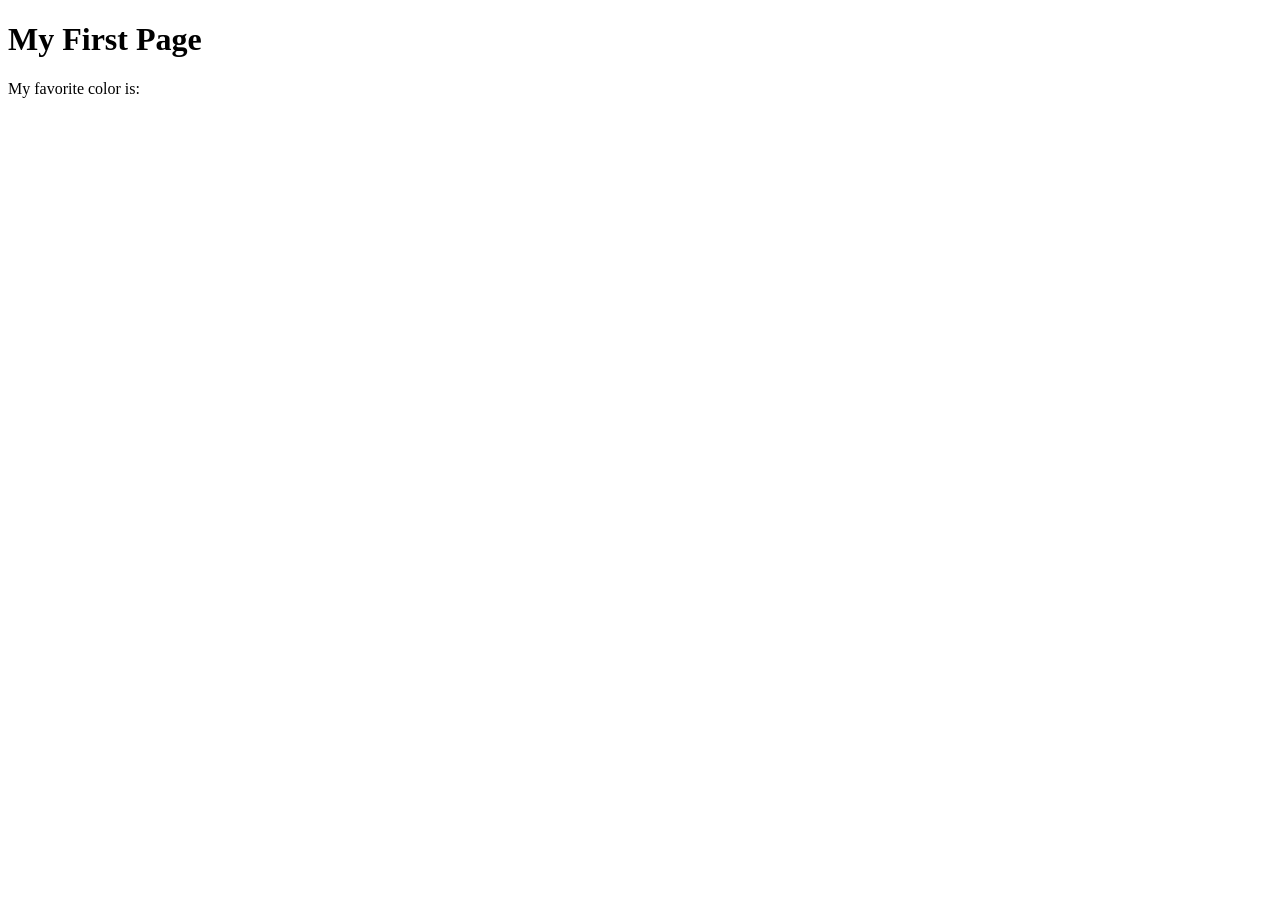
<file: week01/first-page.html>
<!DOCTYPE html>
<html lang="en">
<head>
    <meta charset="UTF-8">
    <meta name="viewport" content="width=device-width, initial-scale=1.0">
    <title>My First Page</title>
</head>
<body>
    <h1>My First Page</h1>
    <p>My favorite color is: </p>
</body>
</html>
</file>
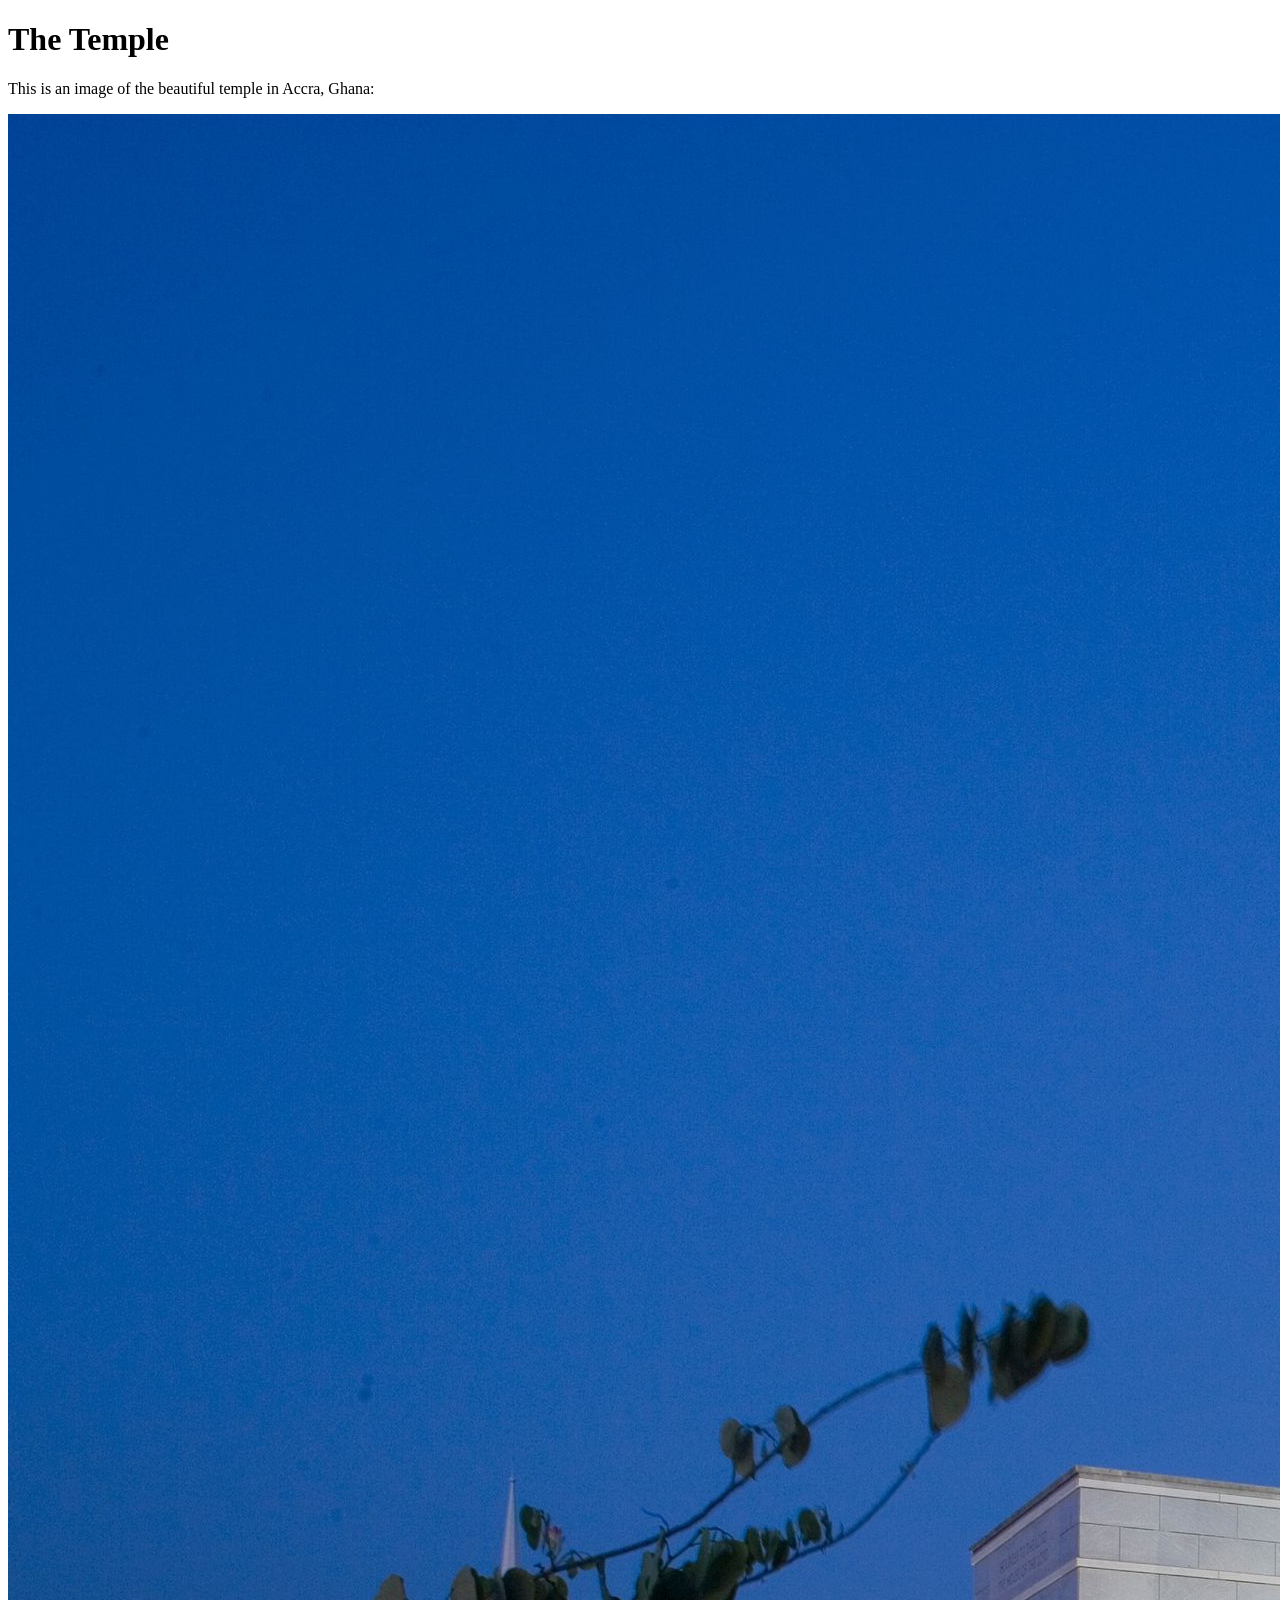
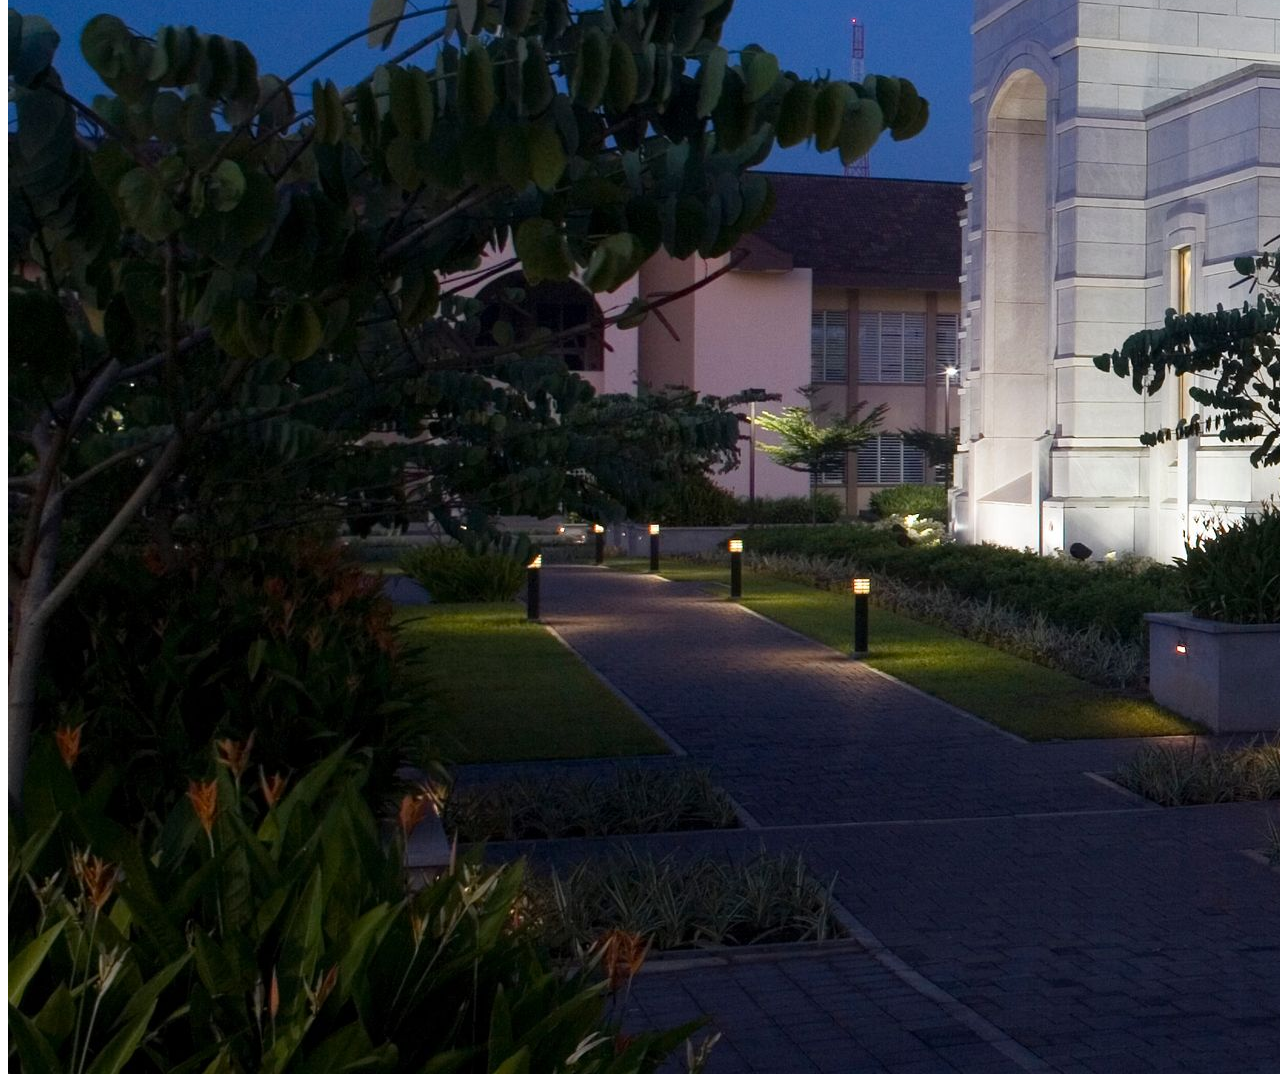
<file: week01/images.html>
<!DOCTYPE html>
<html lang="en">
<head>
    <meta charset="UTF-8">
    <meta name="viewport" content="width=device-width, initial-scale=1.0">
    <title>Temple Image</title>
</head>
<body>
    <h1>The Temple</h1>
    <p>This is an image of the beautiful temple in Accra, Ghana:</p>
    <img src="images/temple-large.jpeg" alt="The Accra Ghana Temple">
    
</body>
</html>
</file>
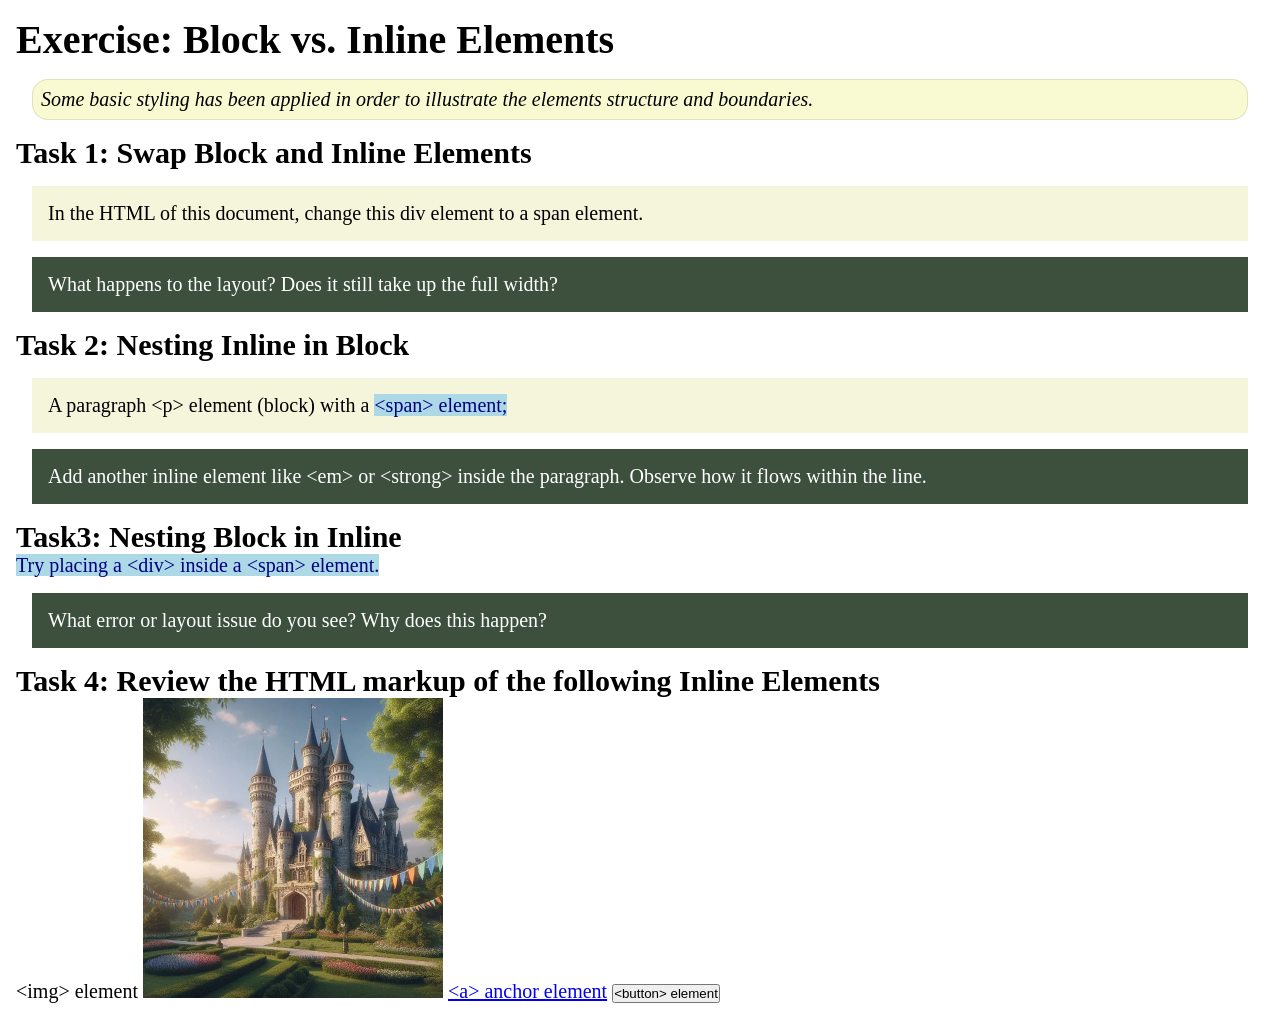
<file: week02/block-vs-inline.html>
<!DOCTYPE html>
<html lang="en">

<head>
    <meta charset="UTF-8">
    <meta name="viewport" content="width=device-width, initial-scale=1.0">
    <title>Exercise: Block vs. Inline Elements</title>
    <link rel="stylesheet" href="styles/block-vs-inline.css">
</head>

<body>
    <main>
        <h1>Exercise: Block vs. Inline Elements</h1>
        <p class="note">Some basic styling has been applied in order to illustrate the elements structure and
            boundaries.</p>

        <h2>Task 1: Swap Block and Inline Elements</h2>
        <div>In the HTML of this document, change this div element to a span element.</div>

        <p class="question">What happens to the layout? Does it still take up the full width?</p>

        <h2>Task 2: Nesting Inline in Block</h2>
        <p>A paragraph &lt;p&gt; element (block) with a <span>&lt;span&gt; element;</span></p>
        <p class="question">Add another inline element like &lt;em&gt; or &lt;strong&gt; inside the paragraph. Observe
            how it flows within the line.</p>

        <h2>Task3: Nesting Block in Inline</h2>
        <span>Try placing a &lt;div&gt; inside a &lt;span&gt; element.</span>
            <p class="question">What error or layout issue do you see? Why does this happen?</p>


            <h2>Task 4: Review the HTML markup of the following Inline Elements</h2>
        &lt;img&gt; element
        <img src="images/castle.webp" alt="placeholder image (images are inline)" width="300" height="300">
        <a href="https://churchofjesuschrist.org">&lt;a&gt; anchor element</a>
        <button type="button">&lt;button&gt; element</button>
    </main>
</body>

</html>
</file>
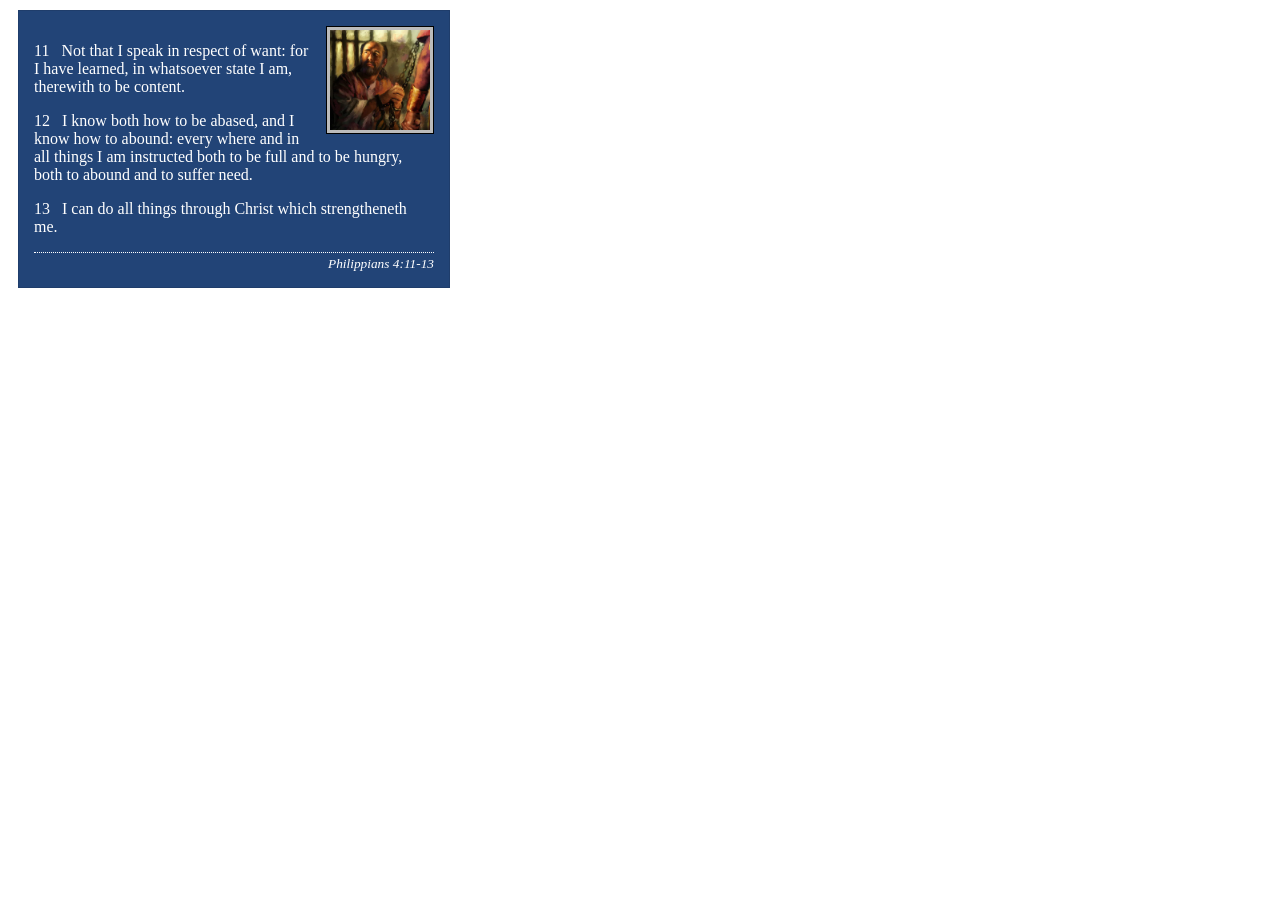
<file: week02/box-model-solution.html>
<!DOCTYPE html>
<html lang="en">
<head>
    <meta charset="UTF-8">
    <meta name="viewport" content="width=device-width, initial-scale=1.0">
    <title>Box Model Activity</title>
    <link rel="stylesheet" href="styles/box-model-solution.css">
</head>
<body>
    <main>
        <div class="callout">
            <img src="images/apostle-paul-imprisoned.webp" alt="Paul the Apostle - Imprisoned in Rome" width="200" height="200">
            <blockquote>
                <p>11 &nbsp; Not that I speak in respect of want: for I have learned, in whatsoever state I am, therewith to be content.</p>
                <p>12 &nbsp; I know both how to be abased, and I know how to abound: every where and in all things I am instructed both to be full and to be hungry, both to abound and to suffer need.</p>
                <p>13 &nbsp; I can do all things through Christ which strengtheneth me.</p>
            </blockquote>
            <cite>Philippians 4:11-13</cite>
        </div>
    </main>
</body>
</html>
</file>
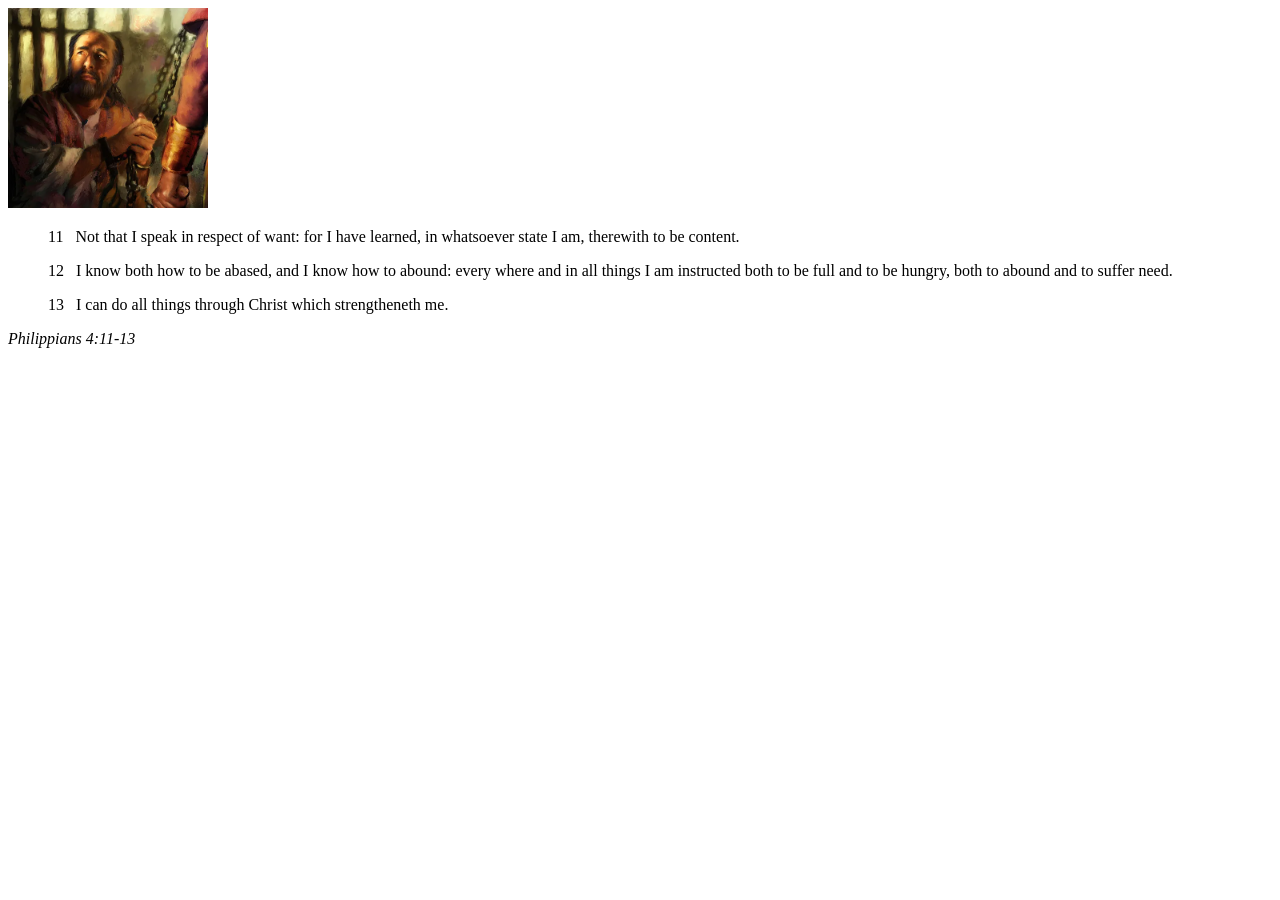
<file: week02/box-model.html>
<!DOCTYPE html>
<html lang="en">
<head>
    <meta charset="UTF-8">
    <meta name="viewport" content="width=device-width, initial-scale=1.0">
    <title>Box Model Activity</title>
</head>
<body>
    <main>
        <div class="callout">
            <img src="images/apostle-paul-imprisoned.webp" alt="Paul the Apostle - Imprisoned in Rome" width="200" height="200">
            <blockquote>
                <p>11 &nbsp; Not that I speak in respect of want: for I have learned, in whatsoever state I am, therewith to be content.</p>
                <p>12 &nbsp; I know both how to be abased, and I know how to abound: every where and in all things I am instructed both to be full and to be hungry, both to abound and to suffer need.</p>
                <p>13 &nbsp; I can do all things through Christ which strengtheneth me.</p>
            </blockquote>
            <cite>Philippians 4:11-13</cite>
        </div>
    </main>
</body>
</html>
</file>
<file: wwr/styles/rafting.css>
/* ============================================
   CSS Reset & Universal Styles
   ============================================ */
* {
    margin: 0;
    padding: 0;
    box-sizing: border-box;
}

:root {
    --primary-color: #006494;
    --accent-color: #ff6b6b;
    --text-color: #333;
    --light-bg: #f5f5f5;
    --border-color: #ddd;
}

/* ============================================
   Body & General Styling
   ============================================ */
body {
    font-family: 'Segoe UI', Tahoma, Geneva, Verdana, sans-serif;
    line-height: 1.6;
    color: var(--text-color);
    background-color: #fff;
}

h1, h2, h3, h4, h5, h6 {
    font-weight: 600;
    line-height: 1.3;
    margin-bottom: 0.5rem;
}

p {
    margin-bottom: 1rem;
}

/* ============================================
   Header & Navigation
   ============================================ */
header {
    background-color: var(--primary-color);
    color: white;
    padding: 1rem 0;
    display: flex;
    align-items: center;
    justify-content: space-between;
    box-shadow: 0 2px 4px rgba(0, 0, 0, 0.1);
}

header img.logo {
    height: 50px;
    margin-left: 1rem;
}

header nav {
    margin-right: 1rem;
}

header nav ul {
    list-style: none;
    display: flex;
    gap: 2rem;
}

header nav ul li a {
    color: white;
    text-decoration: none;
    font-weight: 500;
    transition: color 0.3s ease;
}

header nav ul li a:hover {
    color: var(--accent-color);
}

/* ============================================
   Hero Section
   ============================================ */
.hero {
    position: relative;
    width: 100%;
    height: 400px;
    overflow: hidden;
    margin-bottom: 2rem;
}

.hero img {
    width: 100%;
    height: 100%;
    object-fit: cover;
}

.hero h1 {
    position: absolute;
    top: 50%;
    left: 50%;
    transform: translate(-50%, -50%);
    font-size: 3rem;
    color: white;
    text-shadow: 2px 2px 4px rgba(0, 0, 0, 0.5);
    z-index: 2;
}

.hero article {
    position: absolute;
    bottom: 0;
    left: 0;
    right: 0;
    background: rgba(0, 0, 0, 0.7);
    color: white;
    padding: 1.5rem;
    z-index: 3;
}

.hero article img {
    float: right;
    width: 150px;
    height: 150px;
    margin: 0 0 1rem 1rem;
    border-radius: 8px;
    object-fit: cover;
}

.hero article p {
    line-height: 1.5;
}

/* ============================================
   Main Content & Sections
   ============================================ */
main {
    max-width: 1200px;
    margin: 0 auto;
    padding: 2rem 1rem;
}

div class="form-group"{
    display: grid;
    grid-template-columns: 1fr 1fr;
    gap: 20px;
}

iframe {
    width: 100%;
    border: 0;
}

section {
    margin-bottom: 3rem;
    padding: 2rem;
    background-color: var(--light-bg);
    border-radius: 8px;
}

section h2 {
    color: var(--primary-color);
    font-size: 2rem;
    margin-bottom: 1.5rem;
    border-bottom: 3px solid var(--accent-color);
    padding-bottom: 0.5rem;
}

section p {
    color: var(--text-color);
}

.home-grid {
    display: grid;
    grid-template-columns: repeat(2,1fr);
    gap: 20px;
    margin: 20px;
}

.home-grid{
    display: grid;
    grid-template-areas: 
    "hero hero"
    "newsletter featured"
    "testimonials testimonials";
    gap: 20px;
}

.hero{
    grid-area: hero;
}

.newsletter{
    grid-area: newsletter;
}

.featured-trips{
    grid-area: featured;
}

.testimonials{
    grid-area: testimonials;
}
/* ============================================
   Figure & Gallery Styles
   ============================================ */
figure {
    display: inline-block;
    width: calc(20% - 1rem);
    margin: 0.5rem;
    text-align: center;
    background: white;
    padding: 0.5rem;
    border-radius: 4px;
    box-shadow: 0 1px 3px rgba(0, 0, 0, 0.1);
}

figure img {
    width: 100%;
    height: 150px;
    object-fit: cover;
    border-radius: 4px;
    margin-bottom: 0.5rem;
}

figcaption {
    font-size: 0.9rem;
    font-weight: 500;
    color: var(--primary-color);
}

/* ============================================
   Footer & Social Media
   ============================================ */
footer {
    background-color: var(--primary-color);
    color: white;
    padding: 2rem 1rem;
    margin-top: 3rem;
    text-align: center;
}

footer p {
    margin-bottom: 1rem;
    font-size: 0.9rem;
}

footer nav ul {
    list-style: none;
    display: flex;
    justify-content: center;
    gap: 2rem;
    margin: 1rem 0;
}

footer nav ul li a {
    color: white;
    text-decoration: none;
    transition: color 0.3s ease;
}

footer nav ul li a:hover {
    color: var(--accent-color);
}

footer nav.socialmedia {
    display: flex;
    justify-content: center;
    gap: 1rem;
    margin-top: 1rem;
}

footer nav.socialmedia a {
    display: inline-block;
    transition: transform 0.3s ease;
    text-decoration: none;
}

footer nav.socialmedia a:hover {
    transform: scale(1.2);
}

footer nav.socialmedia a img {
    width: 30px;
    height: 30px;
    filter: brightness(1);
}

/* ============================================
   Responsive Design
   ============================================ */
@media (max-width: 768px) {
    header {
        flex-direction: column;
        gap: 1rem;
    }

    header nav ul {
        flex-direction: column;
        gap: 0.5rem;
        width: 100%;
    }

    .hero h1 {
        font-size: 2rem;
    }

    .hero article {
        padding: 1rem;
    }

    .hero article img {
        float: none;
        width: 100%;
        margin: 0 0 1rem 0;
    }

    figure {
        width: calc(33.33% - 1rem);
    }

    section {
        padding: 1rem;
    }

    footer nav ul {
        flex-direction: column;
        gap: 0.5rem;
    }
}

@media (max-width: 480px) {
    .hero h1 {
        font-size: 1.5rem;
    }

    figure {
        width: calc(50% - 1rem);
    }

    section h2 {
        font-size: 1.5rem;
    }

    header nav ul {
        gap: 0.5rem;
    }
}

@media(max-width:768px){
    .home-grid{
        grid-template-columns: 1fr;
    }
}

/* ============================================
   Utility & Additional Styles
   ============================================ */
a {
    color: var(--primary-color);
    text-decoration: none;
    transition: color 0.3s ease;
}

a:hover {
    color: var(--accent-color);
}

button {
    background-color: var(--primary-color);
    color: white;
    padding: 0.75rem 1.5rem;
    border: none;
    border-radius: 4px;
    cursor: pointer;
    font-size: 1rem;
    transition: background-color 0.3s ease;
}

button:hover {
    background-color: var(--accent-color);
}


/* ===============================================
     Trips Page Design
   ===============================================   */

/* Trips Grid Layout */

#trips-grid-section {
    display: grid;
    grid-template-columns: 1fr 1fr;
    gap: 20px;
    padding: 20px;
}

#trips-grid-section h2 {
    grid-column: 1 / 3;
}

.trip-grid {
    display: grid;
    grid-template-columns: 1fr 1fr;
    gap: 20px;
    margin-top: 30px;
}

.trip-card {
    background-color: #ffffff;
    border-radius: 10px;
    padding: 20px;
    box-shadow: 0 2px 8px rgba(0, 0, 0, 0.15);
}

.trip-card img {
    width: 100%;
    height: 250px;
    object-fit: cover;
    border-radius: 8px;
}

.trip-card h3 {
    margin-top: 15px;
    margin-bottom: 10px;
}

.trip-details {
    margin-bottom: 15px;
}

.trip-description {
    margin-bottom: 15px;
}

.trip-highlights ul {
    padding-left: 20px;
}

.difficulty-beginner {
    color: green;
    font-weight: bold;
}

.difficulty-intermediate {
    color: orange;
    font-weight: bold;
}

.difficulty-advanced {
    color: red;
    font-weight: bold;
}

.booking-btn {
    display: inline-block;
    margin-top: 15px;
    padding: 10px 20px;
    text-decoration: none;
    border-radius: 5px;
    font-weight: bold;
}

@media screen and (max-width: 768px) {

    .trip-grid {
        grid-template-columns: 1fr 1fr;
        gap: 20px;
    }

}

.trips-grid-section {
    display: grid;
    grid-template-columns: 1fr 1fr;
    gap: 20px;
}

#trips-grid-section h2 {
    grid-column: 1 / 3;
}

.contact-grid {
    display: grid;
    grid-template-columns: 1fr 1fr;
    gap: 2rem;
    margin: 2rem 0;
}

.team-profiles {
    display: grid;
    grid-template-columns: repeat(3, 1fr);
    gap: 1rem;
    text-align: center;
}

.map {
    width: 100%;
    height: 400px;
    border: 0;
}

.pricing-table {
    width: 100%;
    border-collapse: collapse;
}

.pricing-table th,
.pricing-table td {
    border: 1px solid #000;
    padding: 10px;
    text-align: center;
}

.pricing-table th {
    background-color: #f0f0f0;
    .pricing-table,
    .pricing-table th,
    .pricing-table td {
    border: 2px solid #333;
}

.trip-card img {
    width: 100%;
    display: grid;
    margin: 0 auto;
}

.pricing-table th {
    background-color: #f0f0f0;
    .pricing-table,
    .pricing-table th,
    .pricing-table td 
}
</file>
<file: styles/rafting.css>
/* ============================================
   CSS Reset & Universal Styles
   ============================================ */
* {
    margin: 0;
    padding: 0;
    box-sizing: border-box;
}

:root {
    --primary-color: #006494;
    --accent-color: #ff6b6b;
    --text-color: #333;
    --light-bg: #f5f5f5;
    --border-color: #ddd;
}

/* ============================================
   Body & General Styling
   ============================================ */
body {
    font-family: 'Segoe UI', Tahoma, Geneva, Verdana, sans-serif;
    line-height: 1.6;
    color: var(--text-color);
    background-color: #fff;
}

h1, h2, h3, h4, h5, h6 {
    font-weight: 600;
    line-height: 1.3;
    margin-bottom: 0.5rem;
}

p {
    margin-bottom: 1rem;
}

/* ============================================
   Header & Navigation
   ============================================ */
header {
    background-color: var(--primary-color);
    color: white;
    padding: 1rem 0;
    display: flex;
    align-items: center;
    justify-content: space-between;
    box-shadow: 0 2px 4px rgba(0, 0, 0, 0.1);
}

header img.logo {
    height: 50px;
    margin-left: 1rem;
}

header nav {
    margin-right: 1rem;
}

header nav ul {
    list-style: none;
    display: flex;
    gap: 2rem;
}

header nav ul li a {
    color: white;
    text-decoration: none;
    font-weight: 500;
    transition: color 0.3s ease;
}

header nav ul li a:hover {
    color: var(--accent-color);
}

/* ============================================
   Hero Section
   ============================================ */
.hero {
    position: relative;
    width: 100%;
    height: 400px;
    overflow: hidden;
    margin-bottom: 2rem;
}

.hero img {
    width: 100%;
    height: 100%;
    object-fit: cover;
}

.hero h1 {
    position: absolute;
    top: 50%;
    left: 50%;
    transform: translate(-50%, -50%);
    font-size: 3rem;
    color: white;
    text-shadow: 2px 2px 4px rgba(0, 0, 0, 0.5);
    z-index: 2;
}

.hero article {
    position: absolute;
    bottom: 0;
    left: 0;
    right: 0;
    background: rgba(0, 0, 0, 0.7);
    color: white;
    padding: 1.5rem;
    z-index: 3;
}

.hero article img {
    float: right;
    width: 150px;
    height: 150px;
    margin: 0 0 1rem 1rem;
    border-radius: 8px;
    object-fit: cover;
}

.hero article p {
    line-height: 1.5;
}

/* ============================================
   Main Content & Sections
   ============================================ */
main {
    max-width: 1200px;
    margin: 0 auto;
    padding: 2rem 1rem;
}

section {
    margin-bottom: 3rem;
    padding: 2rem;
    background-color: var(--light-bg);
    border-radius: 8px;
}

section h2 {
    color: var(--primary-color);
    font-size: 2rem;
    margin-bottom: 1.5rem;
    border-bottom: 3px solid var(--accent-color);
    padding-bottom: 0.5rem;
}

section p {
    color: var(--text-color);
}

/* ============================================
   Figure & Gallery Styles
   ============================================ */
figure {
    display: inline-block;
    width: calc(20% - 1rem);
    margin: 0.5rem;
    text-align: center;
    background: white;
    padding: 0.5rem;
    border-radius: 4px;
    box-shadow: 0 1px 3px rgba(0, 0, 0, 0.1);
}

figure img {
    width: 100%;
    height: 150px;
    object-fit: cover;
    border-radius: 4px;
    margin-bottom: 0.5rem;
}

figcaption {
    font-size: 0.9rem;
    font-weight: 500;
    color: var(--primary-color);
}

/* ============================================
   Footer & Social Media
   ============================================ */
footer {
    background-color: var(--primary-color);
    color: white;
    padding: 2rem 1rem;
    margin-top: 3rem;
    text-align: center;
}

footer p {
    margin-bottom: 1rem;
    font-size: 0.9rem;
}

footer nav ul {
    list-style: none;
    display: flex;
    justify-content: center;
    gap: 2rem;
    margin: 1rem 0;
}

footer nav ul li a {
    color: white;
    text-decoration: none;
    transition: color 0.3s ease;
}

footer nav ul li a:hover {
    color: var(--accent-color);
}

footer nav.social-media {
    display: flex;
    justify-content: center;
    gap: 1rem;
    margin-top: 1rem;
}

footer nav.social-media a {
    display: inline-block;
    transition: transform 0.3s ease;
    text-decoration: none;
}

footer nav.social-media a:hover {
    transform: scale(1.2);
}

footer nav.social-media a img {
    width: 30px;
    height: 30px;
    filter: brightness(1);
}

/* ============================================
   Responsive Design
   ============================================ */
@media (max-width: 768px) {
    header {
        flex-direction: column;
        gap: 1rem;
    }

    header nav ul {
        flex-direction: column;
        gap: 0.5rem;
        width: 100%;
    }

    .hero h1 {
        font-size: 2rem;
    }

    .hero article {
        padding: 1rem;
    }

    .hero article img {
        float: none;
        width: 100%;
        margin: 0 0 1rem 0;
    }

    figure {
        width: calc(33.33% - 1rem);
    }

    section {
        padding: 1rem;
    }

    footer nav ul {
        flex-direction: column;
        gap: 0.5rem;
    }
}

@media (max-width: 480px) {
    .hero h1 {
        font-size: 1.5rem;
    }

    figure {
        width: calc(50% - 1rem);
    }

    section h2 {
        font-size: 1.5rem;
    }

    header nav ul {
        gap: 0.5rem;
    }
}

/* ============================================
   Utility & Additional Styles
   ============================================ */
a {
    color: var(--primary-color);
    text-decoration: none;
    transition: color 0.3s ease;
}

a:hover {
    color: var(--accent-color);
}

button {
    background-color: var(--primary-color);
    color: white;
    padding: 0.75rem 1.5rem;
    border: none;
    border-radius: 4px;
    cursor: pointer;
    font-size: 1rem;
    transition: background-color 0.3s ease;
}

button:hover {
    background-color: var(--accent-color);
}
</file>
<file: week02/styles/block-vs-inline.css>
* {
    margin: 0;
    padding: 0;
}

body {
    font-size: 20px;
    margin: 1rem;
}

p,
div {
    background-color: beige;
    margin: 1rem;
    padding: 1rem;
}

span {
    color: navy;
    background-color: lightblue;
}

code {
    margin: 0;
    padding: 0;
    color: green;
    font-size: 1.2rem;
}

.note {
    font-style: italic;
    background-color: lightgoldenrodyellow;
    border-radius: 1rem;
    border: 1px solid rgb(0 0 0 / 10%);
    margin: 1rem;
    padding: .5rem;
}

.question {
    background-color: #3d503d;
    color: #fff;
}
</file>
<file: week02/styles/box-model-solution.css>
.callout {
    max-width: 400px;
    margin: 10px;
    border: 1px solid rgba(0, 0, 0, .1);
    padding: 15px;
    background-color: #247;
    color: #fff;
}

.callout img {
    float: right;
    margin: 0 0 10px 15px;
    border: 1px solid #000;
    padding: 3px;
    background-color: #bbb;
    width: 100px;
    height: auto;

}

blockquote {
    margin: 0;
}

cite {
    display: block;
    border-top: 1px dotted #fff;
    padding-top: 3px;
    text-align: right;
    font-size: smaller;
}
</file>
